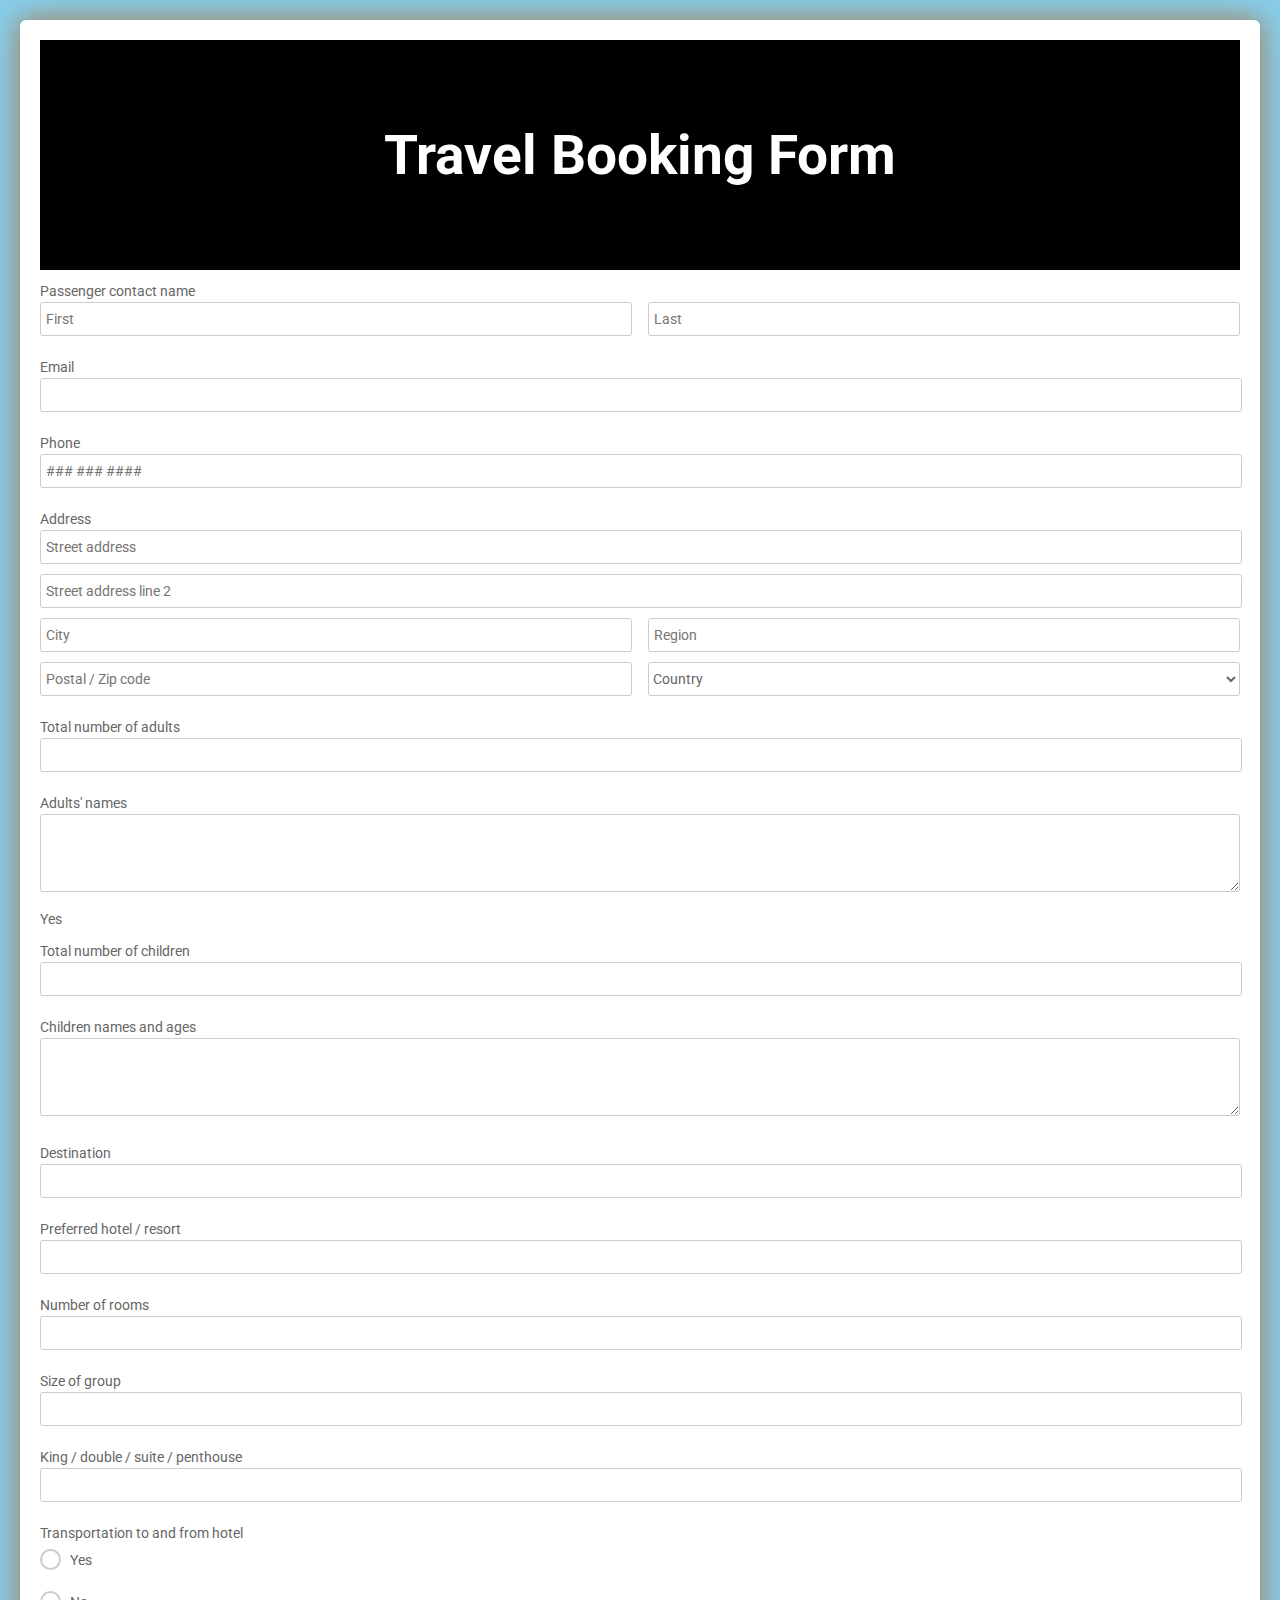
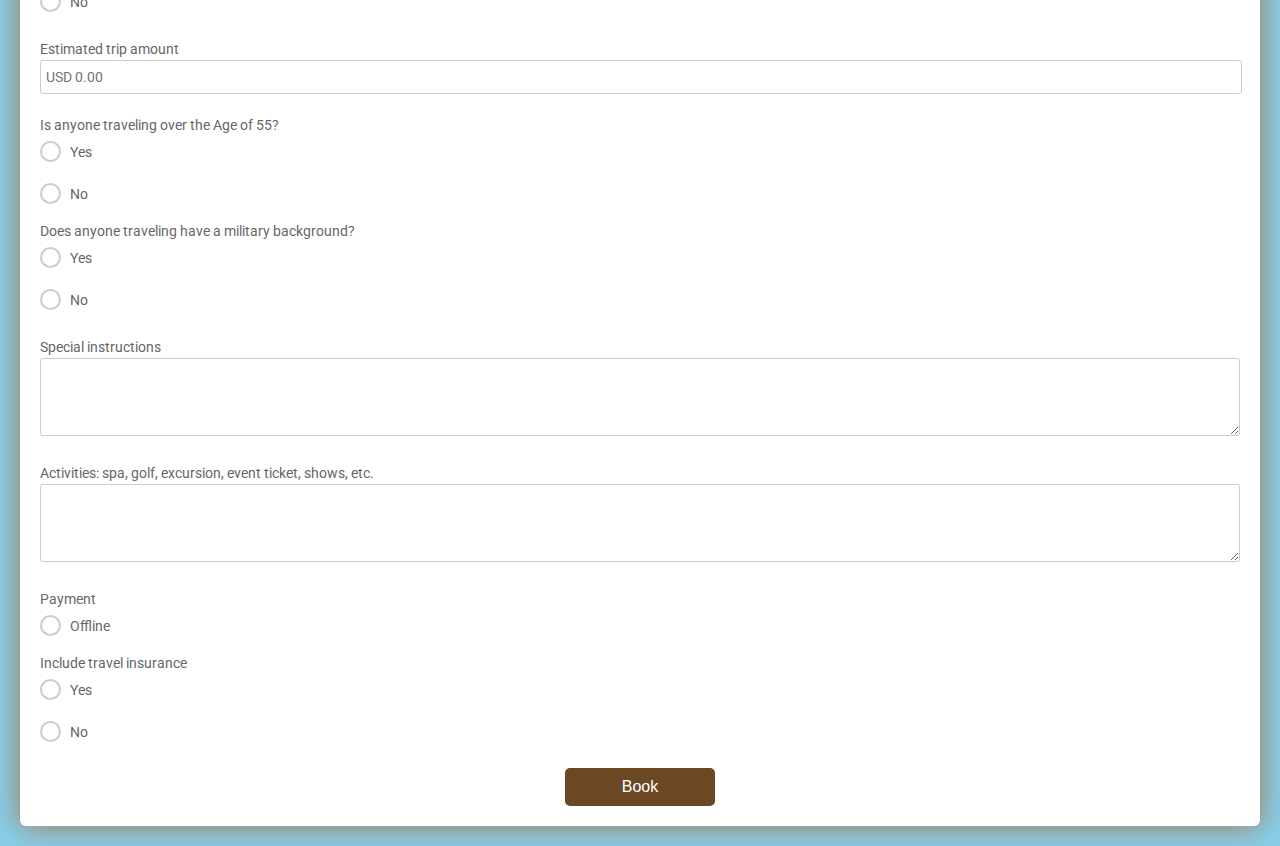
<file: book.html>
<!DOCTYPE html>
<html>
  <head>
    <title>Travel Booking Form</title>
    <link href="https://fonts.googleapis.com/css?family=Roboto:300,400,500,700" rel="stylesheet">
    <link rel="stylesheet" href="https://use.fontawesome.com/releases/v5.5.0/css/all.css" integrity="sha384-B4dIYHKNBt8Bc12p+WXckhzcICo0wtJAoU8YZTY5qE0Id1GSseTk6S+L3BlXeVIU" crossorigin="anonymous">
    <style>
      html, body {
      min-height: 100%;
      }
      body{
        background-color: skyblue;
      }
      body, div, form, input, select, textarea, p { 
      padding: 0;
      margin: 0;
      outline: none;
      font-family: Roboto, Arial, sans-serif;
      font-size: 14px;
      color: #666;
      line-height: 22px;
      }
      h1 {
      position: absolute;
      margin: 0;
      line-height: 55px;
      font-size: 55px;
      color: #fff;
      z-index: 2;
      }
      .testbox {
      display: flex;
      justify-content: center;
      align-items: center;
      height: inherit;
      padding: 20px;
      }
      form {
      width: 100%;
      padding: 20px;
      border-radius: 6px;
      background: #fff;
      box-shadow: 0 0 30px 0 #a37547; 
      }
      .banner {
      position: relative;
      height: 230px;
      background-color: black; 
      background-size: cover;
      display: flex;
      justify-content: center;
      align-items: center;
      text-align: center;
      }
      .banner::after {
      content: "";
      background-color: rgba(0, 0, 0, 0.4); 
      position: absolute;
      width: 100%;
      height: 100%;
      }
      input, select, textarea {
      margin-bottom: 10px;
      border: 1px solid #ccc;
      border-radius: 3px;
      }
      input {
      width: calc(100% - 10px);
      padding: 5px;
      }
      select {
      width: 100%;
      padding: 7px 0;
      background: transparent;
      }
      textarea {
      width: calc(100% - 12px);
      padding: 5px;
      }
      .item:hover p, .item:hover i, .question:hover p, .question label:hover, input:hover::placeholder {
      color: #a37547;
      }
      .item input:hover, .item select:hover, .item textarea:hover {
      border: 1px solid transparent;
      box-shadow: 0 0 6px 0 #a37547;
      color: #a37547;
      }
      .item {
      position: relative;
      margin: 10px 0;
      }
      input[type=radio], input[type=checkbox]  {
      display: none;
      }
      label.radio {
      position: relative;
      display: inline-block;
      margin: 5px 20px 15px 0;
      cursor: pointer;
      }
      .question span {
      margin-left: 30px;
      }
      label.radio:before {
      content: "";
      position: absolute;
      left: 0;
      width: 17px;
      height: 17px;
      border-radius: 50%;
      border: 2px solid #ccc;
      }
      input[type=radio]:checked + label:before, label.radio:hover:before {
      border: 2px solid #a37547;
      }
      label.radio:after {
      content: "";
      position: absolute;
      top: 6px;
      left: 5px;
      width: 8px;
      height: 4px;
      border: 3px solid #a37547;
      border-top: none;
      border-right: none;
      transform: rotate(-45deg);
      opacity: 0;
      }
      input[type=radio]:checked + label:after {
      opacity: 1;
      }
      .btn-block {
      margin-top: 10px;
      text-align: center;
      }
      button {
      width: 150px;
      padding: 10px;
      border: none;
      border-radius: 5px; 
      background: #6b4724;
      font-size: 16px;
      color: #fff;
      cursor: pointer;
      }
      button:hover {
      box-shadow: 0 0 18px 0 #3d2914;
      }
      @media (min-width: 568px) {
      .name-item, .city-item {
      display: flex;
      flex-wrap: wrap;
      justify-content: space-between;
      }
      .name-item input, .city-item input {
      width: calc(50% - 20px);
      }
      .city-item select {
      width: calc(50% - 8px);
      }
      }
    </style>
  </head>
  <body>
    <div class="testbox">
    <form action="done.html">
      <div class="banner">
        <h1>Travel Booking Form</h1>
      </div>
      <div class="item">
        <p>Passenger contact name</p>
        <div class="name-item">
          <input type="text" name="name" placeholder="First" />
          <input type="text" name="name" placeholder="Last" />
        </div>
      </div>
      <div class="item">
        <p>Email</p>
        <input type="email" name="email"/>
      </div>
      <div class="item">
        <p>Phone</p>
        <input type="text" name="phone" placeholder="### ### ####"/>
      </div>
      <div class="item">
        <p>Address</p>
        <input type="text" name="name" placeholder="Street address" required/>
        <input type="text" name="name" placeholder="Street address line 2" required/>
        <div class="city-item">
          <input type="text" name="name" placeholder="City" required/>
          <input type="text" name="name" placeholder="Region" required/>
          <input type="text" name="name" placeholder="Postal / Zip code" required/>
          <select required>
            <option selected value="" disabled>Country</option>
            <option value="1">Indis</option>
            <option value="2">USA</option>
            <option value="3">France</option>
            <option value="4">singapore</option>
            <option value="5">UK</option>
            <option value="6">UAE</option>
            <option value="7">Mexico</option>
          </select>
        </div>
      </div>
      <div class="item">
        <p>Total number of adults</p>
        <input type="text" name="adults"/>
      </div>
      <div class="item">
        <p>Adults' names</p>
        <textarea rows="3"></textarea>
        Yes
      </div>
      <div class="item">
        <p>Total number of children</p>
        <input type="text" name="adults"/>
      </div>
      <div class="item">
        <p>Children names and ages</p>
        <textarea rows="3"></textarea>
      </div>
      <div class="item">
        <p>Destination</p>
        <input type="text" name="destination"/>
      </div>
      <div class="item">
        <p>Preferred hotel / resort</p>
        <input type="text" name="hotel"/>
      </div>
      <div class="item">
        <p>Number of rooms</p>
        <input type="text" name="number"/>
      </div>
      <div class="item">
        <p>Size of group</p>
        <input type="text" name="size"/>
      </div>
      <div class="item">
        <p>King / double / suite / penthouse</p>
        <input type="text" name="room"/>
      </div>
      <div class="question">
        <p>Transportation to and from hotel</p>
        <div class="question-answer">
          <div>
            <input type="radio" value="none" id="radio_1" name="question1"/>
            <label for="radio_1" class="radio"><span>Yes</span></label>
          </div>
          <div>
            <input type="radio" value="none" id="radio_2" name="question1"/>
            <label for="radio_2" class="radio"><span>No</span></label>
          </div>
        </div>
      </div>
      <div class="item">
        <p>Estimated trip amount</p>
        <input type="number" name="amount" placeholder="USD 0.00"/>
      </div>
      <div class="question">
        <p>Is anyone traveling over the Age of 55?</p>
        <div class="question-answer">
          <div>
            <input type="radio" value="none" id="radio_3" name="question2"/>
            <label for="radio_3" class="radio"><span>Yes</span></label>
          </div>
          <div>
            <input type="radio" value="none" id="radio_4" name="question2"/>
            <label for="radio_4" class="radio"><span>No</span></label>
          </div>
        </div>
        <div class="question">
          <p>Does anyone traveling have a military background?</p>
          <div class="question-answer">
            <div>
              <input type="radio" value="none" id="radio_5" name="question3"/>
              <label for="radio_5" class="radio"><span>Yes</span></label>
            </div>
            <div>
              <input type="radio" value="none" id="radio_6" name="question3"/>
              <label for="radio_6" class="radio"><span>No</span></label>
            </div>
          </div>
        </div>
        <div class="item">
          <p>Special instructions</p>
          <textarea rows="3"></textarea>
        </div>
        <div class="item">
          <p>Activities: spa, golf, excursion, event ticket, shows, etc.</p>
          <textarea rows="3"></textarea>
        </div>
        <div class="question">
            <p>Payment</p>
            <div class="question-answer">
              <div>
                <input type="radio" value="none" id="radio_7" name="question4"/>
                <label for="radio_7" class="radio"><span>Offline</span></label>
              </div>
            </div>
          </div>
        <div class="question">
          <p>Include travel insurance</p>
          <div class="question-answer">
            <div>
              <input type="radio" value="none" id="radio_7" name="question4"/>
              <label for="radio_7" class="radio"><span>Yes</span></label>
            </div>
            <div>
              <input type="radio" value="none" id="radio_8" name="question4"/>
              <label for="radio_8" class="radio"><span>No</span></label>
            </div>
          </div>
        </div>
        <div class="btn-block">
          <button type="submit">Book</button>
        </div>
    </form>
    </div>
  </body>
</html>
</file>
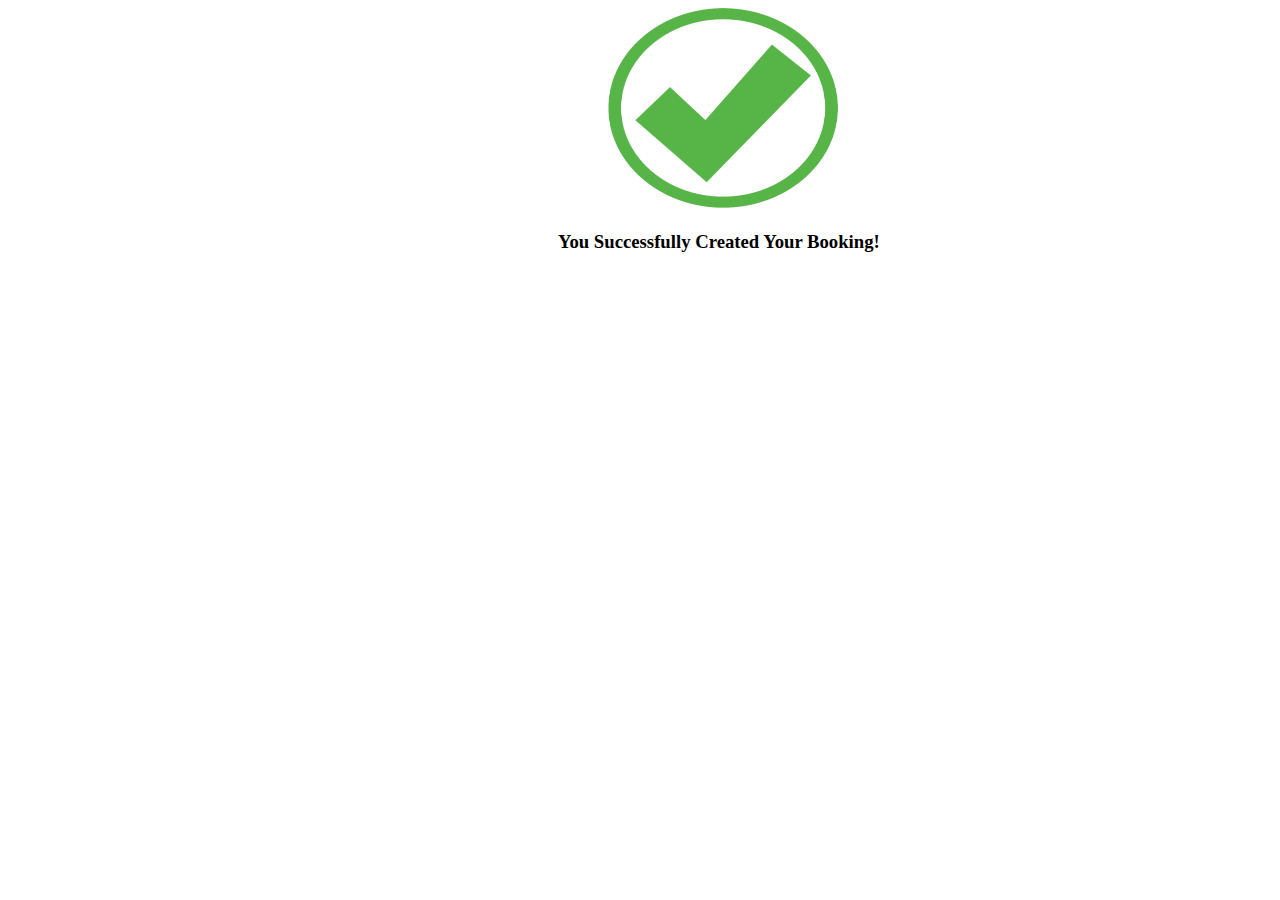
<file: done.html>
<!DOCTYPE html>
<html lang="en">
<head>
    <meta charset="UTF-8">
    <meta http-equiv="X-UA-Compatible" content="IE=edge">
    <meta name="viewport" content="width=device-width, initial-scale=1.0">
    <title>Success!</title>
</head>
<body>
    <img src="done.png" alt="" width="230 " height="200" style="padding-left: 600px;">
    <h3 style="padding-left: 550px;">You Successfully Created Your Booking!</h3>
</body>
</html>
</file>
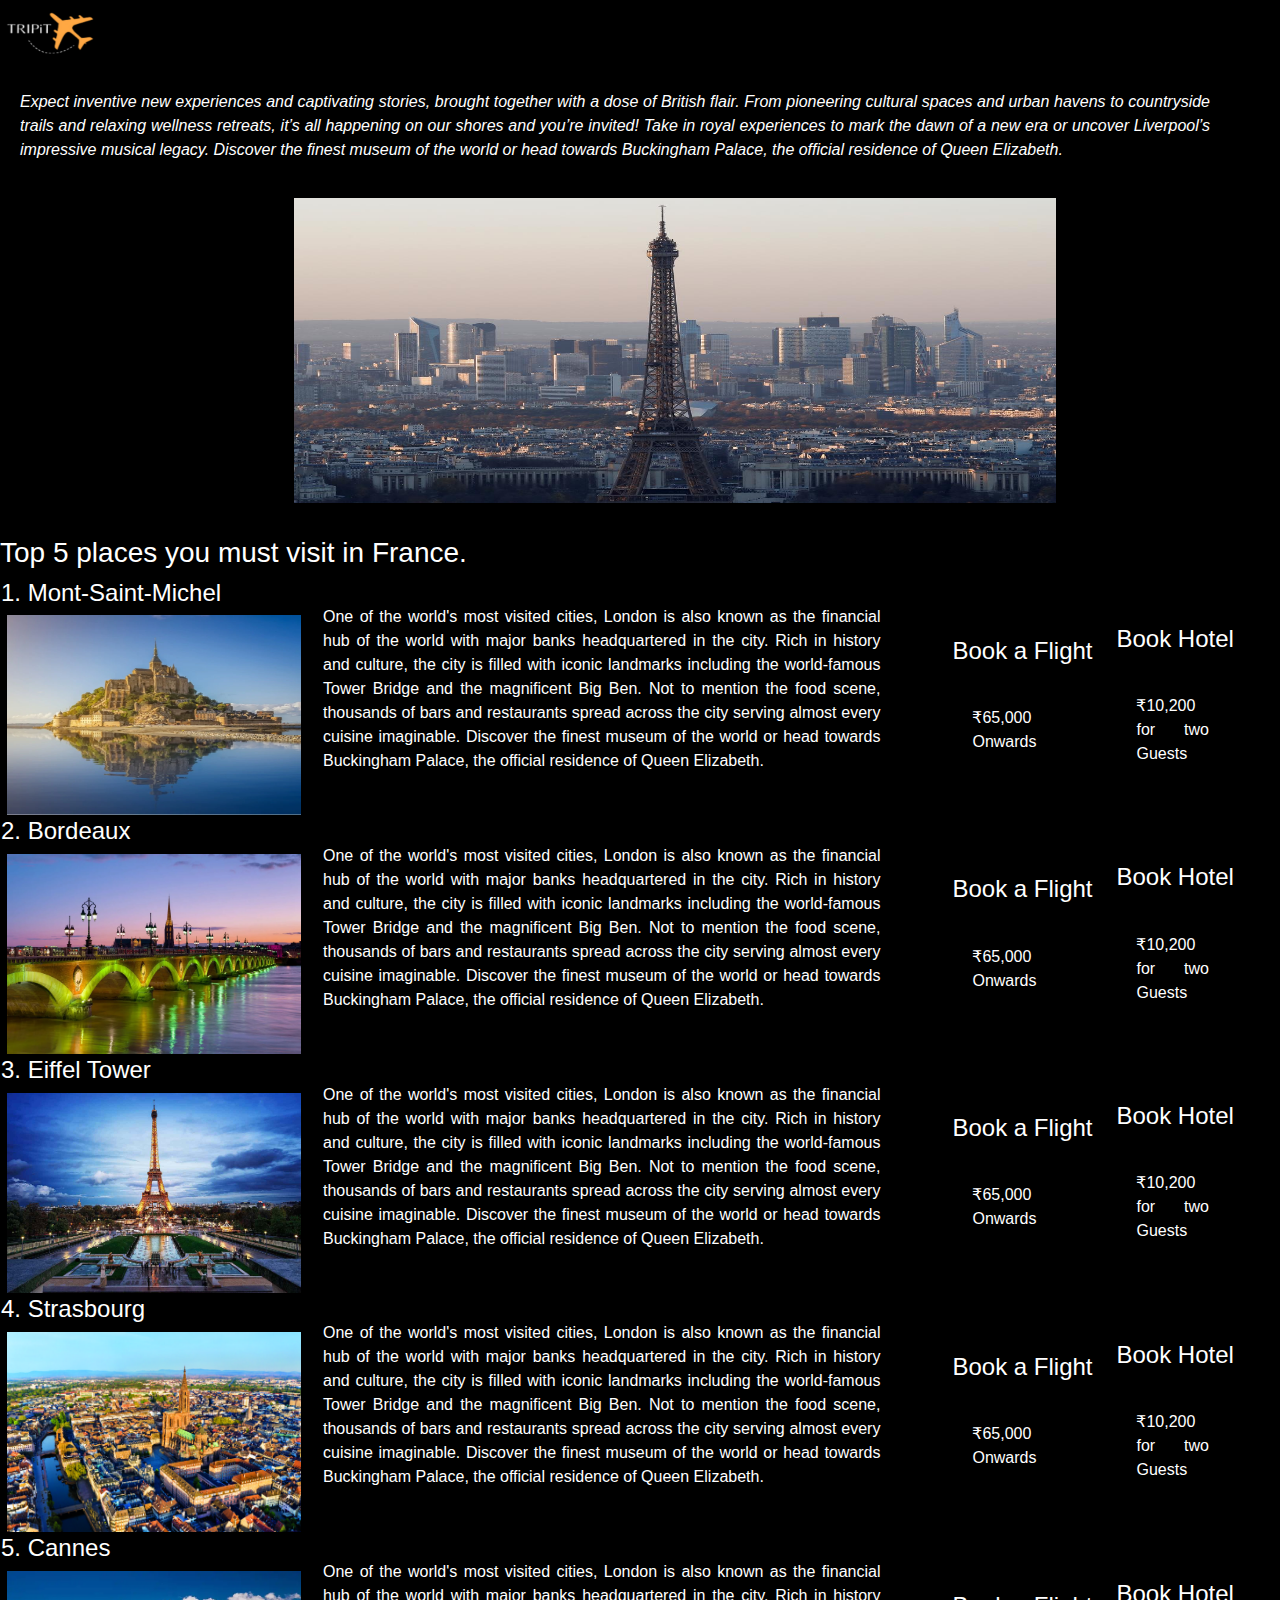
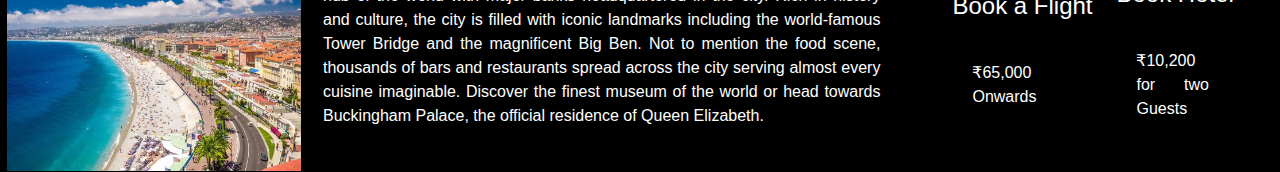
<file: france.html>
<!DOCTYPE html>
<html lang="en">
<head style="background-color: black;">
    <meta charset="UTF-8">
    <meta http-equiv="X-UA-Compatible" content="IE=edge">
    <meta name="viewport" content="width=device-width, initial-scale=1.0">
    <title>France</title>
    <link rel="stylesheet" href="https://stackpath.bootstrapcdn.com/bootstrap/4.3.1/css/bootstrap.min.css">
    <link rel="stylesheet" href="india.css">
    <link rel="stylesheet" href="https://cdnjs.cloudflare.com/ajax/libs/font-awesome/6.4.0/css/all.min.css">
</head>
<body style="background-color: black;">
    <img src="TRIPit.jpg.png" alt="" width="100" height="70" >
    <i><p>
        Expect inventive new experiences and captivating stories,
         brought together with a dose of British flair. 
         From pioneering cultural spaces and urban havens to countryside 
         trails and relaxing wellness retreats, it’s all
          happening on our shores and you’re invited!
Take in royal experiences to mark the dawn of a new era or uncover Liverpool’s impressive musical legacy. 
Discover the finest museum of the world or head towards Buckingham Palace, the official residence of Queen Elizabeth.
    </p> </i>
    
    <img src="france.jpeg" alt="" width="800" height="305" style="padding-left: 3%; margin-left: 20%;">
    <hr>
    
    <h3>Top 5 places you must visit in France.</h3>
    
    <div class="hey">
        <table> <tr> <td>
    <h4>1. Mont-Saint-Michel </h4>
    <img src="Mont-Saint-Michel.jpg" alt="" width="300" height="200" style="padding-left: 2%;">
    <td>
        <p class="uk">
            One of the world's most visited cities, 
            London is also known as the financial hub of the
             world with major banks headquartered in the city. 
             Rich in history and culture, the city is filled with iconic landmarks including
              the world-famous Tower Bridge and the magnificent Big Ben. Not to mention the food scene,
               thousands of bars and restaurants spread across the city serving almost every cuisine imaginable.
                Discover the finest museum of the world or head towards Buckingham Palace, the official residence of Queen Elizabeth.
        
        </p>
    </td>
    <div>
        <td> 
            <h4 style="padding-top:  20%;">Book a Flight</h4>
            <p style="padding-top:  20%;">₹65,000 Onwards</p>
        </td>
    </div> 
    <div>
        <td>
            <h4 style="padding-top:  20%;">Book Hotel</h4>
            <p style="padding-top:  20%;">₹10,200 for two Guests</p>
        </td>
    </div>

</tr>
</table>
<table> <tr> <td>
    <h4>2. Bordeaux</h4>
    <img src="Bordeaux.jpg" alt="" width="300" height="200" style="padding-left: 2%;">
    <td>
        <p>
            One of the world's most visited cities, 
            London is also known as the financial hub of the
             world with major banks headquartered in the city. 
             Rich in history and culture, the city is filled with iconic landmarks including
              the world-famous Tower Bridge and the magnificent Big Ben. Not to mention the food scene,
               thousands of bars and restaurants spread across the city serving almost every cuisine imaginable.
                Discover the finest museum of the world or head towards Buckingham Palace, the official residence of Queen Elizabeth.
        
        </p>
    </td>
    <div>
        <td> 
            <h4 style="padding-top:  20%;">Book a Flight</h4>
            <p style="padding-top:  20%;">₹65,000 Onwards</p>
        </td>
    </div> 
    <div>
        <td>
            <h4 style="padding-top:  20%;">Book Hotel</h4>
            <p style="padding-top:  20%;">₹10,200 for two Guests</p>
        </td>
    </div>

</tr>
</table>
<table> <tr> <td>
    <h4>3. Eiffel Tower</h4>
    <img src="eiffel.jpg" alt="" width="300" height="200" style="padding-left: 2%;">
    <td>
        <p>
            One of the world's most visited cities, 
            London is also known as the financial hub of the
             world with major banks headquartered in the city. 
             Rich in history and culture, the city is filled with iconic landmarks including
              the world-famous Tower Bridge and the magnificent Big Ben. Not to mention the food scene,
               thousands of bars and restaurants spread across the city serving almost every cuisine imaginable.
                Discover the finest museum of the world or head towards Buckingham Palace, the official residence of Queen Elizabeth.
        
        </p>
    </td>
    <div>
        <td> 
            <h4 style="padding-top:  20%;">Book a Flight</h4>
            <p style="padding-top:  20%;">₹65,000 Onwards</p>
        </td>
    </div> 
    <div>
        <td>
            <h4 style="padding-top:  20%;">Book Hotel</h4>
            <p style="padding-top:  20%;">₹10,200 for two Guests</p>
        </td>
    </div>

</tr>
</table>
<table> <tr> <td>
    <h4>4. Strasbourg</h4>
    <img src="strasbourg.jpg" alt="" width="300" height="200" style="padding-left: 2%;">
    <td>
        <p>
            One of the world's most visited cities, 
            London is also known as the financial hub of the
             world with major banks headquartered in the city. 
             Rich in history and culture, the city is filled with iconic landmarks including
              the world-famous Tower Bridge and the magnificent Big Ben. Not to mention the food scene,
               thousands of bars and restaurants spread across the city serving almost every cuisine imaginable.
                Discover the finest museum of the world or head towards Buckingham Palace, the official residence of Queen Elizabeth.
        
        </p>
    </td>


    <div>
        <td> 
            <h4 style="padding-top:  20%;">Book a Flight</h4>
            <p style="padding-top:  20%;">₹65,000 Onwards</p>
        </td>
    </div> 
    <div>
        <td>
            <h4 style="padding-top:  20%;">Book Hotel</h4>
            <p style="padding-top:  20%;">₹10,200 for two Guests</p>
        </td>
    </div>


</tr>
</table>
<table> <tr> <td>
    <h4>5. Cannes</h4>
    <img src="Cannes.jpg" alt="" width="300" height="200" style="padding-left: 2%;">
    <td>
        <p>
            One of the world's most visited cities, 
            London is also known as the financial hub of the
             world with major banks headquartered in the city. 
             Rich in history and culture, the city is filled with iconic landmarks including
              the world-famous Tower Bridge and the magnificent Big Ben. Not to mention the food scene,
               thousands of bars and restaurants spread across the city serving almost every cuisine imaginable.
                Discover the finest museum of the world or head towards Buckingham Palace, the official residence of Queen Elizabeth.
        
        </p>
    </td>
    <div>
        <td> 
            <h4 style="padding-top:  20%;">Book a Flight</h4>
            <p style="padding-top:  20%;">₹65,000 Onwards</p>
        </td>
    </div> 
    <div>
        <td>
            <h4 style="padding-top:  20%;">Book Hotel</h4>
            <p style="padding-top:  20%;">₹10,200 for two Guests</p>
        </td>
    </div>

</tr>
</table>
</div>

</body>
</html>
</file>
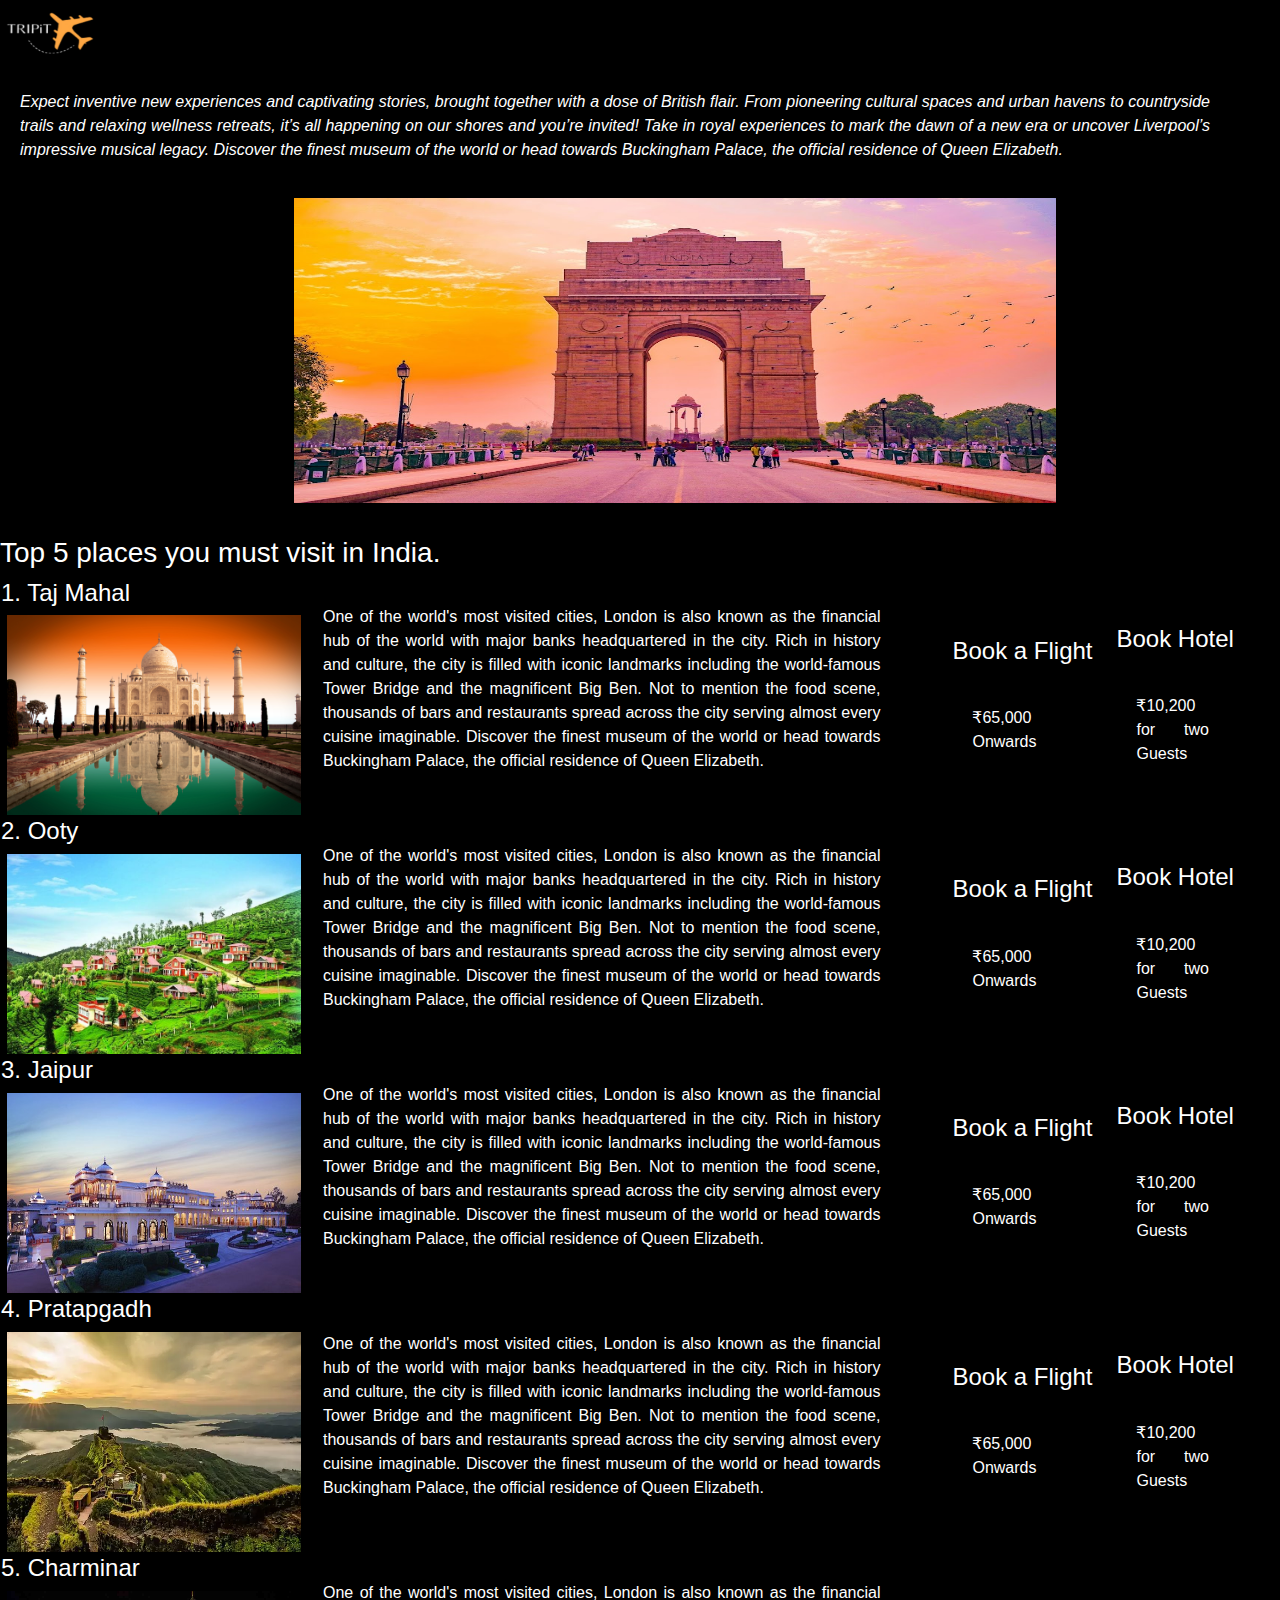
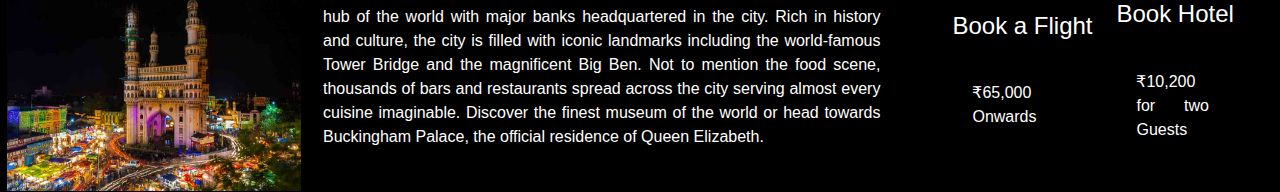
<file: india.html>
<!DOCTYPE html>
<html lang="en">
<head style="background-color: black;">
    <meta charset="UTF-8">
    <meta http-equiv="X-UA-Compatible" content="IE=edge">
    <meta name="viewport" content="width=device-width, initial-scale=1.0">
    <title>India</title>
    <link rel="stylesheet" href="https://stackpath.bootstrapcdn.com/bootstrap/4.3.1/css/bootstrap.min.css">
    <link rel="stylesheet" href="india.css">
    <link rel="stylesheet" href="https://cdnjs.cloudflare.com/ajax/libs/font-awesome/6.4.0/css/all.min.css">
</head>
<body style="background-color: black;">
    <img src="TRIPit.jpg.png" alt="" width="100" height="70" >
    <i><p>
        Expect inventive new experiences and captivating stories,
         brought together with a dose of British flair. 
         From pioneering cultural spaces and urban havens to countryside 
         trails and relaxing wellness retreats, it’s all
          happening on our shores and you’re invited!
Take in royal experiences to mark the dawn of a new era or uncover Liverpool’s impressive musical legacy. 
Discover the finest museum of the world or head towards Buckingham Palace, the official residence of Queen Elizabeth.
    </p> </i>
    
    <img src="gate.jpg" alt="" width="800" height="305" style="padding-left: 3%; margin-left: 20%;">
    <hr>
    
    <h3>Top 5 places you must visit in India.</h3>
    
    <div class="hey">
        <table> <tr> <td>
    <h4>1. Taj Mahal </h4>
    <img src="taj.jpg" alt="" width="300" height="200" style="padding-left: 2%;">
    <td>
        <p class="uk">
            One of the world's most visited cities, 
            London is also known as the financial hub of the
             world with major banks headquartered in the city. 
             Rich in history and culture, the city is filled with iconic landmarks including
              the world-famous Tower Bridge and the magnificent Big Ben. Not to mention the food scene,
               thousands of bars and restaurants spread across the city serving almost every cuisine imaginable.
                Discover the finest museum of the world or head towards Buckingham Palace, the official residence of Queen Elizabeth.
        
        </p>
    </td>
    <div>
        <td> 
            <h4 style="padding-top:  20%;">Book a Flight</h4>
            <p style="padding-top:  20%;">₹65,000 Onwards</p>
        </td>
    </div> 
    <div>
        <td>
            <h4 style="padding-top:  20%;">Book Hotel</h4>
            <p style="padding-top:  20%;">₹10,200 for two Guests</p>
        </td>
    </div>

</tr>
</table>
<table> <tr> <td>
    <h4>2. Ooty</h4>
    <img src="Ooty.jpg" alt="" width="300" height="200" style="padding-left: 2%;">
    <td>
        <p>
            One of the world's most visited cities, 
            London is also known as the financial hub of the
             world with major banks headquartered in the city. 
             Rich in history and culture, the city is filled with iconic landmarks including
              the world-famous Tower Bridge and the magnificent Big Ben. Not to mention the food scene,
               thousands of bars and restaurants spread across the city serving almost every cuisine imaginable.
                Discover the finest museum of the world or head towards Buckingham Palace, the official residence of Queen Elizabeth.
        
        </p>
    </td>
    <div>
        <td> 
            <h4 style="padding-top:  20%;">Book a Flight</h4>
            <p style="padding-top:  20%;">₹65,000 Onwards</p>
        </td>
    </div> 
    <div>
        <td>
            <h4 style="padding-top:  20%;">Book Hotel</h4>
            <p style="padding-top:  20%;">₹10,200 for two Guests</p>
        </td>
    </div>

</tr>
</table>
<table> <tr> <td>
    <h4>3. Jaipur</h4>
    <img src="jaipur.jpg" alt="" width="300" height="200" style="padding-left: 2%;">
    <td>
        <p>
            One of the world's most visited cities, 
            London is also known as the financial hub of the
             world with major banks headquartered in the city. 
             Rich in history and culture, the city is filled with iconic landmarks including
              the world-famous Tower Bridge and the magnificent Big Ben. Not to mention the food scene,
               thousands of bars and restaurants spread across the city serving almost every cuisine imaginable.
                Discover the finest museum of the world or head towards Buckingham Palace, the official residence of Queen Elizabeth.
        
        </p>
    </td>
    <div>
        <td> 
            <h4 style="padding-top:  20%;">Book a Flight</h4>
            <p style="padding-top:  20%;">₹65,000 Onwards</p>
        </td>
    </div> 
    <div>
        <td>
            <h4 style="padding-top:  20%;">Book Hotel</h4>
            <p style="padding-top:  20%;">₹10,200 for two Guests</p>
        </td>
    </div>

</tr>
</table>
<table> <tr> <td>
    <h4>4. Pratapgadh</h4>
    <img src="pratapgadh.jpg" alt="" width="300" style="padding-left: 2%;">
    <td>
        <p>
            One of the world's most visited cities, 
            London is also known as the financial hub of the
             world with major banks headquartered in the city. 
             Rich in history and culture, the city is filled with iconic landmarks including
              the world-famous Tower Bridge and the magnificent Big Ben. Not to mention the food scene,
               thousands of bars and restaurants spread across the city serving almost every cuisine imaginable.
                Discover the finest museum of the world or head towards Buckingham Palace, the official residence of Queen Elizabeth.
        
        </p>
    </td>


    <div>
        <td> 
            <h4 style="padding-top:  20%;">Book a Flight</h4>
            <p style="padding-top:  20%;">₹65,000 Onwards</p>
        </td>
    </div> 
    <div>
        <td>
            <h4 style="padding-top:  20%;">Book Hotel</h4>
            <p style="padding-top:  20%;">₹10,200 for two Guests</p>
        </td>
    </div>


</tr>
</table>
<table> <tr> <td>
    <h4>5. Charminar</h4>
    <img src="Charminar.jpg" alt="" width="300" height="200"  style="padding-left: 2%;">
    <td>
        <p>
            One of the world's most visited cities, 
            London is also known as the financial hub of the
             world with major banks headquartered in the city. 
             Rich in history and culture, the city is filled with iconic landmarks including
              the world-famous Tower Bridge and the magnificent Big Ben. Not to mention the food scene,
               thousands of bars and restaurants spread across the city serving almost every cuisine imaginable.
                Discover the finest museum of the world or head towards Buckingham Palace, the official residence of Queen Elizabeth.
        
        </p>
    </td>
    <div>
        <td> 
            <h4 style="padding-top:  20%;">Book a Flight</h4>
            <p style="padding-top:  20%;">₹65,000 Onwards</p>
        </td>
    </div> 
    <div>
        <td>
            <h4 style="padding-top:  20%;">Book Hotel</h4>
            <p style="padding-top:  20%;">₹10,200 for two Guests</p>
        </td>
    </div>

</tr>
</table>
</div>

</body>
</html>
</file>
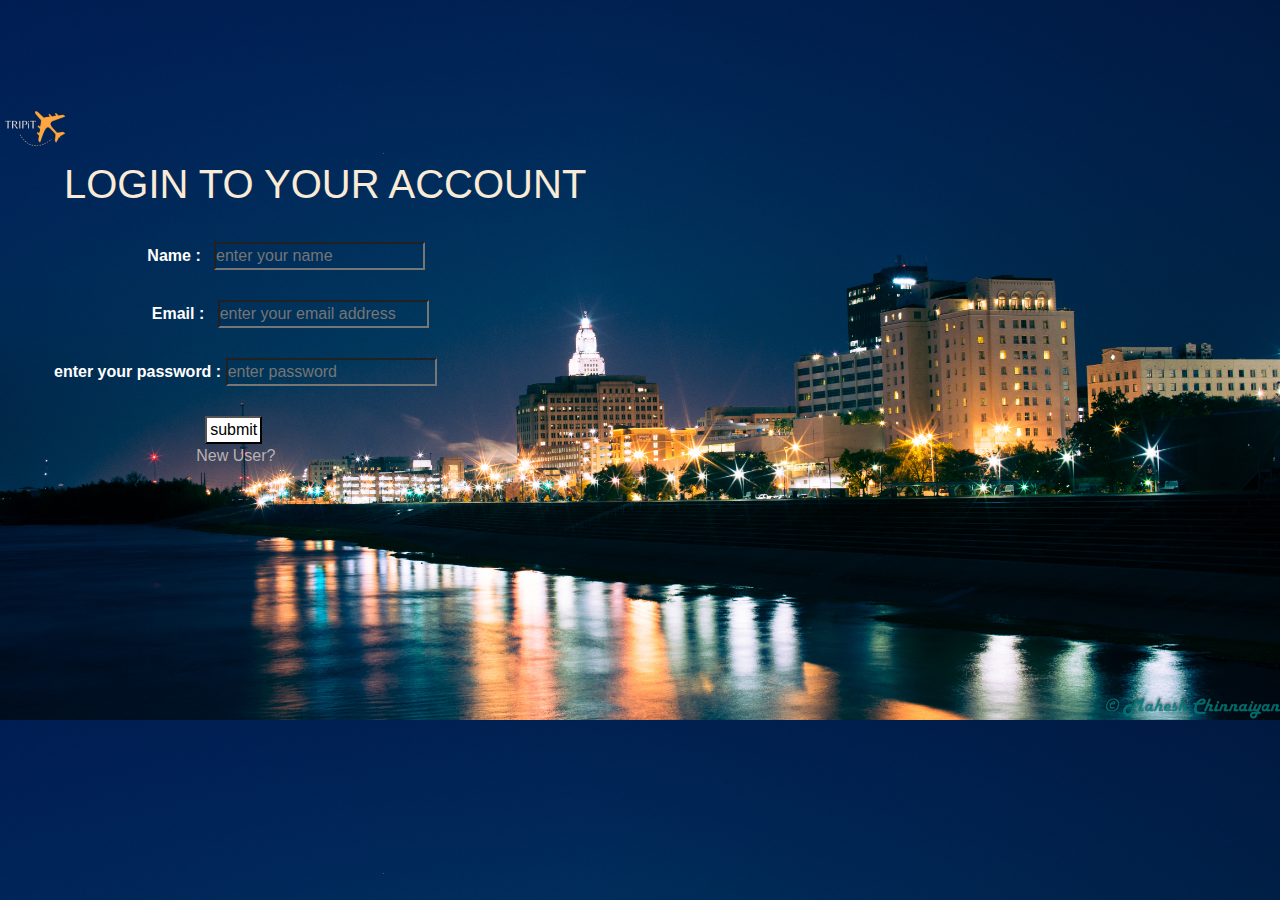
<file: login.html>
<!DOCTYPE html>
<html lang="en">
<head>
    <meta charset="UTF-8">
    <meta http-equiv="X-UA-Compatible" content="IE=edge">
    <meta name="viewport" content="width=device-width, initial-scale=1.0">
    <title>Login-TRIPiT</title>
    <link rel="stylesheet" href="https://stackpath.bootstrapcdn.com/bootstrap/4.3.1/css/bootstrap.min.css">
    <link rel="stylesheet" href="reg.css">
    <link rel="stylesheet" href="https://cdnjs.cloudflare.com/ajax/libs/font-awesome/6.4.0/css/all.min.css">
</head>
<body>
    <img src="TRIPit.jpg.png" alt="" width="70" height="60" >
    <br>
    <h2>LOGIN TO YOUR ACCOUNT</h2>
      <form class="" action="login.php" method="post">
        <fieldset> 
         <div class="name">
          &nbsp;&nbsp; &nbsp;&nbsp; &nbsp; &nbsp; &nbsp;&nbsp;&nbsp; &nbsp; &nbsp;&nbsp;&nbsp; &nbsp; &nbsp;&nbsp;&nbsp; &nbsp; &nbsp;
          <b>  <label for="name"> Name :</label> </b> &nbsp;
        <input type="text" name="" value="" placeholder="enter your name">
        <br> <br>
        &nbsp;&nbsp; &nbsp; &nbsp;&nbsp;&nbsp; &nbsp; &nbsp;&nbsp;&nbsp; &nbsp; &nbsp;&nbsp;&nbsp; &nbsp; &nbsp;&nbsp;&nbsp; &nbsp; &nbsp;
        <b><label for=""> Email : </label> </b> &nbsp;
        <input type="text" name="" value="" placeholder="enter your email address">
        <br> <br>
        &nbsp;&nbsp; &nbsp; &nbsp; &nbsp;
        <b><label for="pwd">enter your password :</label>  </b> 
        <input type="password" name="" placeholder="enter password"> <br> <br>
        &nbsp; &nbsp; &nbsp;&nbsp;&nbsp; &nbsp; &nbsp; &nbsp;&nbsp;&nbsp; &nbsp; &nbsp; &nbsp; &nbsp; &nbsp; &nbsp;&nbsp;&nbsp; &nbsp;&nbsp;&nbsp; &nbsp; &nbsp; &nbsp;&nbsp;&nbsp; &nbsp;<input type="submit" name="" value="submit" style="padding-left: 3px; padding-right: 3px; background-color: white;">
        <br>

        </div>
      
      &nbsp;&nbsp;&nbsp; &nbsp; &nbsp;&nbsp;&nbsp; &nbsp;&nbsp;&nbsp;&nbsp; &nbsp; &nbsp; &nbsp;&nbsp;&nbsp; &nbsp; &nbsp; &nbsp; &nbsp;&nbsp;&nbsp; &nbsp; &nbsp; &nbsp;&nbsp;&nbsp;<a href="reg.html" style="color: rgb(187, 177, 177) ; "> New User?  </a>
      </fieldset>
    </form>
    
</body>
</html>
</file>
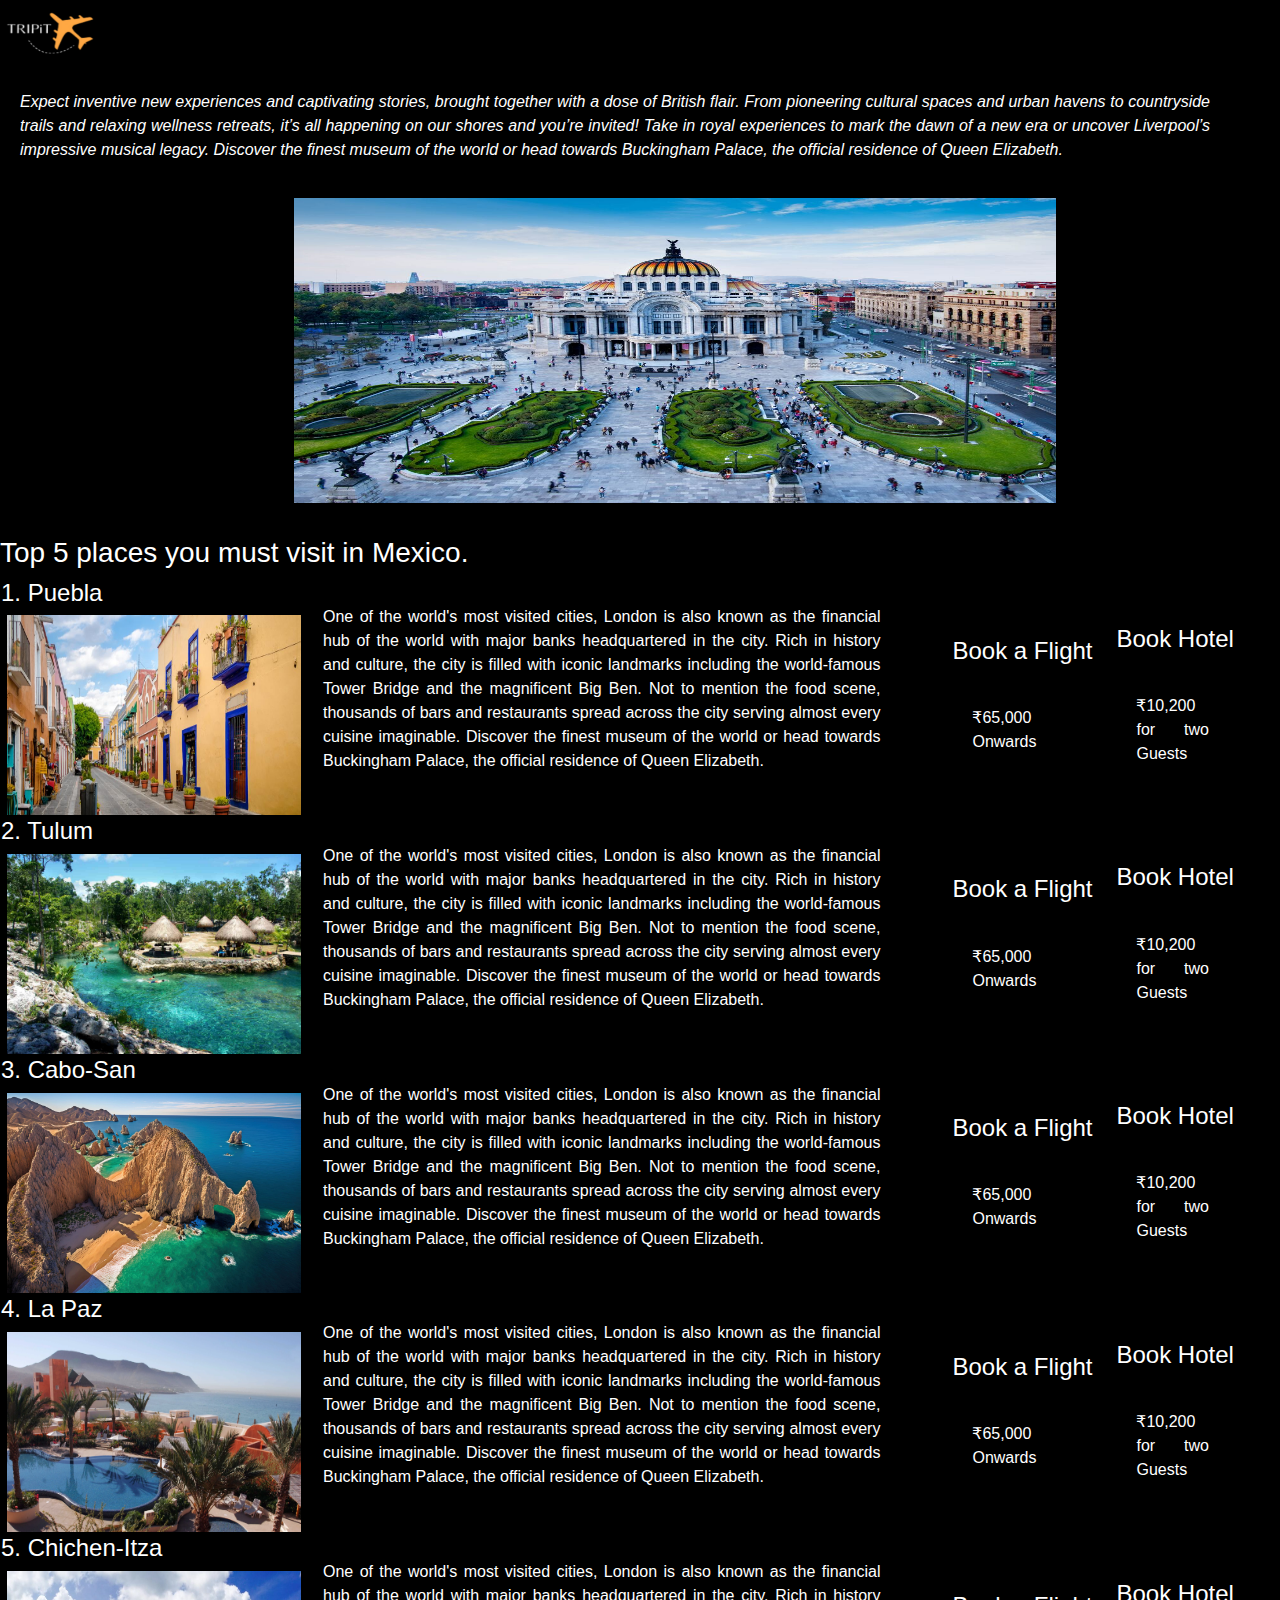
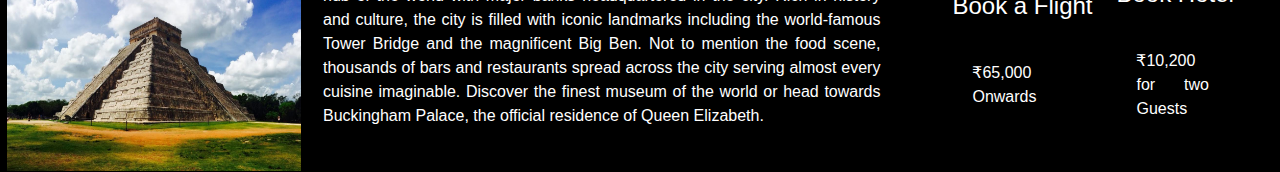
<file: mexico.html>
<!DOCTYPE html>
<html lang="en">
<head style="background-color: black;">
    <meta charset="UTF-8">
    <meta http-equiv="X-UA-Compatible" content="IE=edge">
    <meta name="viewport" content="width=device-width, initial-scale=1.0">
    <title>Mexico</title>
    <link rel="stylesheet" href="https://stackpath.bootstrapcdn.com/bootstrap/4.3.1/css/bootstrap.min.css">
    <link rel="stylesheet" href="india.css">
    <link rel="stylesheet" href="https://cdnjs.cloudflare.com/ajax/libs/font-awesome/6.4.0/css/all.min.css">
</head>
<body style="background-color: black;">
    <img src="TRIPit.jpg.png" alt="" width="100" height="70" >
    <i><p>
        Expect inventive new experiences and captivating stories,
         brought together with a dose of British flair. 
         From pioneering cultural spaces and urban havens to countryside 
         trails and relaxing wellness retreats, it’s all
          happening on our shores and you’re invited!
Take in royal experiences to mark the dawn of a new era or uncover Liverpool’s impressive musical legacy. 
Discover the finest museum of the world or head towards Buckingham Palace, the official residence of Queen Elizabeth.
    </p> </i>
    
    <img src="mexico.jpg" alt="" width="800" height="305" style="padding-left: 3%; margin-left: 20%;">
    <hr>
    
    <h3>Top 5 places you must visit in Mexico.</h3>
    
    <div class="hey">
        <table> <tr> <td>
    <h4>1. Puebla</h4>
    <img src="puebla.jpg" width="300" height="200" alt="" style="padding-left: 2%;">
    <td>
        <p class="uk">
            One of the world's most visited cities, 
            London is also known as the financial hub of the
             world with major banks headquartered in the city. 
             Rich in history and culture, the city is filled with iconic landmarks including
              the world-famous Tower Bridge and the magnificent Big Ben. Not to mention the food scene,
               thousands of bars and restaurants spread across the city serving almost every cuisine imaginable.
                Discover the finest museum of the world or head towards Buckingham Palace, the official residence of Queen Elizabeth.
        
        </p>
    </td>
    <div>
        <td> 
            <h4 style="padding-top:  20%;">Book a Flight</h4>
            <p style="padding-top:  20%;">₹65,000 Onwards</p>
        </td>
    </div> 
    <div>
        <td>
            <h4 style="padding-top:  20%;">Book Hotel</h4>
            <p style="padding-top:  20%;">₹10,200 for two Guests</p>
        </td>
    </div>

</tr>
</table>
<table> <tr> <td>
    <h4>2. Tulum</h4>
    <img src="tulum.jpg" alt="" width="300" height="200" style="padding-left: 2%;">
    <td>
        <p>
            One of the world's most visited cities, 
            London is also known as the financial hub of the
             world with major banks headquartered in the city. 
             Rich in history and culture, the city is filled with iconic landmarks including
              the world-famous Tower Bridge and the magnificent Big Ben. Not to mention the food scene,
               thousands of bars and restaurants spread across the city serving almost every cuisine imaginable.
                Discover the finest museum of the world or head towards Buckingham Palace, the official residence of Queen Elizabeth.
        
        </p>
    </td>
    <div>
        <td> 
            <h4 style="padding-top:  20%;">Book a Flight</h4>
            <p style="padding-top:  20%;">₹65,000 Onwards</p>
        </td>
    </div> 
    <div>
        <td>
            <h4 style="padding-top:  20%;">Book Hotel</h4>
            <p style="padding-top:  20%;">₹10,200 for two Guests</p>
        </td>
    </div>

</tr>
</table>
<table> <tr> <td>
    <h4>3. Cabo-San</h4>
    <img src="cabo-san.jpg" alt="" width="300" height="200" style="padding-left: 2%;">
    <td>
        <p>
            One of the world's most visited cities, 
            London is also known as the financial hub of the
             world with major banks headquartered in the city. 
             Rich in history and culture, the city is filled with iconic landmarks including
              the world-famous Tower Bridge and the magnificent Big Ben. Not to mention the food scene,
               thousands of bars and restaurants spread across the city serving almost every cuisine imaginable.
                Discover the finest museum of the world or head towards Buckingham Palace, the official residence of Queen Elizabeth.
        
        </p>
    </td>
    <div>
        <td> 
            <h4 style="padding-top:  20%;">Book a Flight</h4>
            <p style="padding-top:  20%;">₹65,000 Onwards</p>
        </td>
    </div> 
    <div>
        <td>
            <h4 style="padding-top:  20%;">Book Hotel</h4>
            <p style="padding-top:  20%;">₹10,200 for two Guests</p>
        </td>
    </div>

</tr>
</table>
<table> <tr> <td>
    <h4>4. La Paz</h4>
    <img src="La Paz.jpg" alt="" width="300" height="200" style="padding-left: 2%;">
    <td>
        <p>
            One of the world's most visited cities, 
            London is also known as the financial hub of the
             world with major banks headquartered in the city. 
             Rich in history and culture, the city is filled with iconic landmarks including
              the world-famous Tower Bridge and the magnificent Big Ben. Not to mention the food scene,
               thousands of bars and restaurants spread across the city serving almost every cuisine imaginable.
                Discover the finest museum of the world or head towards Buckingham Palace, the official residence of Queen Elizabeth.
        
        </p>
    </td>


    <div>
        <td> 
            <h4 style="padding-top:  20%;">Book a Flight</h4>
            <p style="padding-top:  20%;">₹65,000 Onwards</p>
        </td>
    </div> 
    <div>
        <td>
            <h4 style="padding-top:  20%;">Book Hotel</h4>
            <p style="padding-top:  20%;">₹10,200 for two Guests</p>
        </td>
    </div>


</tr>
</table>
<table> <tr> <td>
    <h4>5. Chichen-Itza</h4>
    <img src="Chichen-Itza.jpg" alt="" width="300" height="200" style="padding-left: 2%;">
    <td>
        <p>
            One of the world's most visited cities, 
            London is also known as the financial hub of the
             world with major banks headquartered in the city. 
             Rich in history and culture, the city is filled with iconic landmarks including
              the world-famous Tower Bridge and the magnificent Big Ben. Not to mention the food scene,
               thousands of bars and restaurants spread across the city serving almost every cuisine imaginable.
                Discover the finest museum of the world or head towards Buckingham Palace, the official residence of Queen Elizabeth.
        
        </p>
    </td>
    <div>
        <td> 
            <h4 style="padding-top:  20%;">Book a Flight</h4>
            <p style="padding-top:  20%;">₹65,000 Onwards</p>
        </td>
    </div> 
    <div>
        <td>
            <h4 style="padding-top:  20%;">Book Hotel</h4>
            <p style="padding-top:  20%;">₹10,200 for two Guests</p>
        </td>
    </div>

</tr>
</table>
</div>

</body>
</html>
</file>
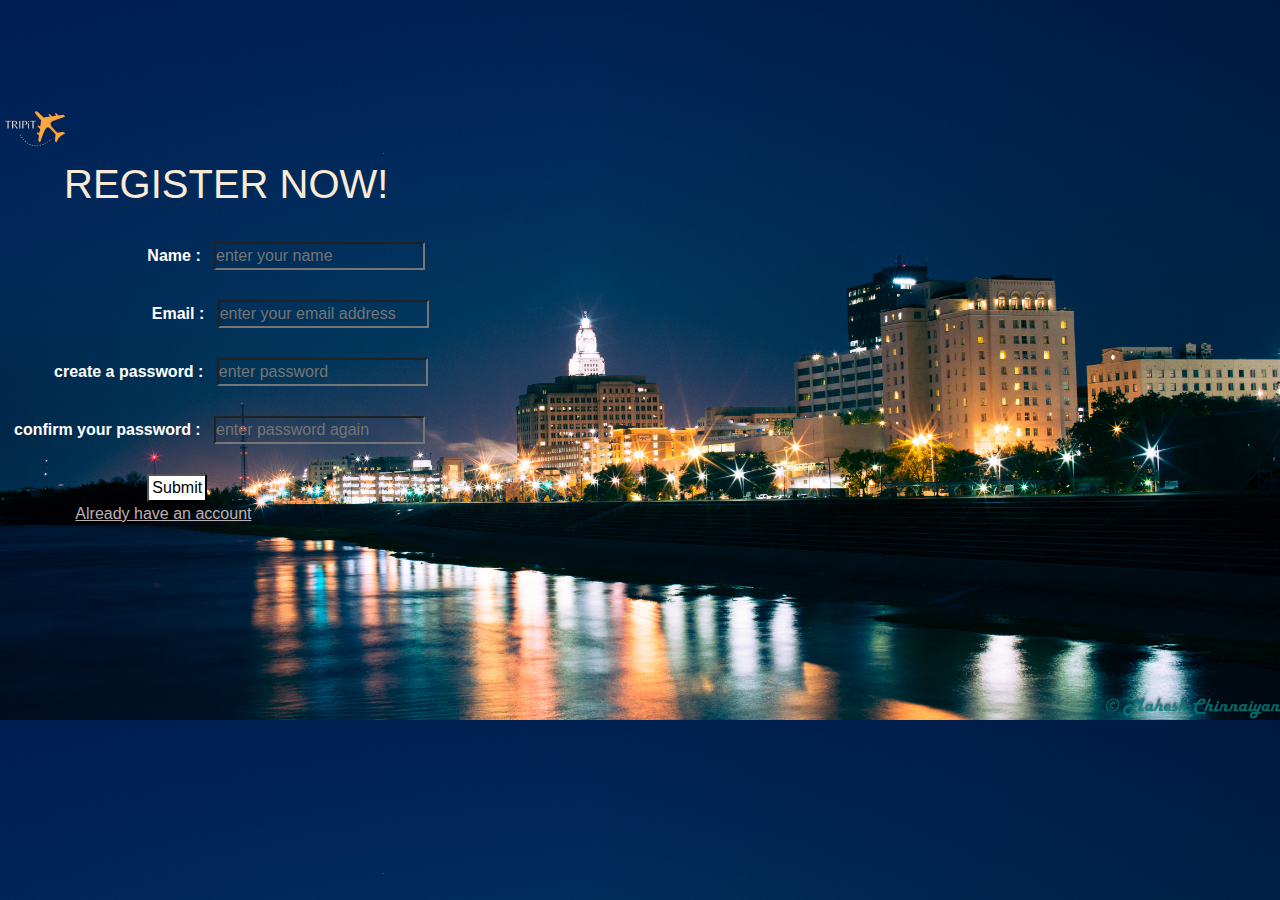
<file: reg.html>
<!DOCTYPE html>
<html lang="en" dir="ltr">
  <head>
    <meta charset="utf-8">
    <title>Register-TRIPiT</title>
    <link rel="stylesheet" href="https://stackpath.bootstrapcdn.com/bootstrap/4.3.1/css/bootstrap.min.css">
    <link rel="stylesheet" href="https://cdnjs.cloudflare.com/ajax/libs/font-awesome/6.4.0/css/all.min.css">
    <link rel="stylesheet" href="reg.css">
  </head>
  
  <body>
    <img src="TRIPit.jpg.png" alt="" width="70" height="60" >
    <br>
    <h2>REGISTER NOW!</h2>
      <form class="" action="login.php" method="POST">
        <fieldset> 
         <div class="name">
          &nbsp;&nbsp; &nbsp;&nbsp; &nbsp; &nbsp; &nbsp;&nbsp;&nbsp; &nbsp; &nbsp;&nbsp;&nbsp; &nbsp; &nbsp;&nbsp;&nbsp; &nbsp; &nbsp;
          <b>  <label for="name"> Name :</label> </b> &nbsp;
        <input type="text" name="name" value="" placeholder="enter your name">
        <br> <br>
        &nbsp;&nbsp; &nbsp; &nbsp;&nbsp;&nbsp; &nbsp; &nbsp;&nbsp;&nbsp; &nbsp; &nbsp;&nbsp;&nbsp; &nbsp; &nbsp;&nbsp;&nbsp; &nbsp; &nbsp;
        <b><label for=""> Email : </label> </b> &nbsp;
        <input type="text" name="email" value="" placeholder="enter your email address">
        <br> <br>
        &nbsp;&nbsp; &nbsp; &nbsp; &nbsp;
        <b><label for="pwd">create a password :</label>  </b> &nbsp;
        <input type="password" name="password" placeholder="enter password"> <br> <br>
        <b><label for="pwd">confirm your password :</label>  </b> &nbsp;
        <input type="password" name="pwdConfirm" placeholder="enter password again"> <br> <br> &nbsp;&nbsp;&nbsp; &nbsp; &nbsp;&nbsp;&nbsp; &nbsp;&nbsp;&nbsp; &nbsp; &nbsp;&nbsp;&nbsp; &nbsp;&nbsp;&nbsp; &nbsp; &nbsp;&nbsp;&nbsp;
        <input type="submit" name="save"  text="submit" style="padding-left: 3px; padding-right: 3px; background-color: white;">
        <br>

        </div>
      
      &nbsp;&nbsp;&nbsp; &nbsp; &nbsp;&nbsp;&nbsp; &nbsp;&nbsp;&nbsp;<a href="login.html" style="color: rgb(187, 177, 177) ; "> <u>Already have an account </u> </a>
      </fieldset>
    </form>
    
  </body>
</html>
</file>
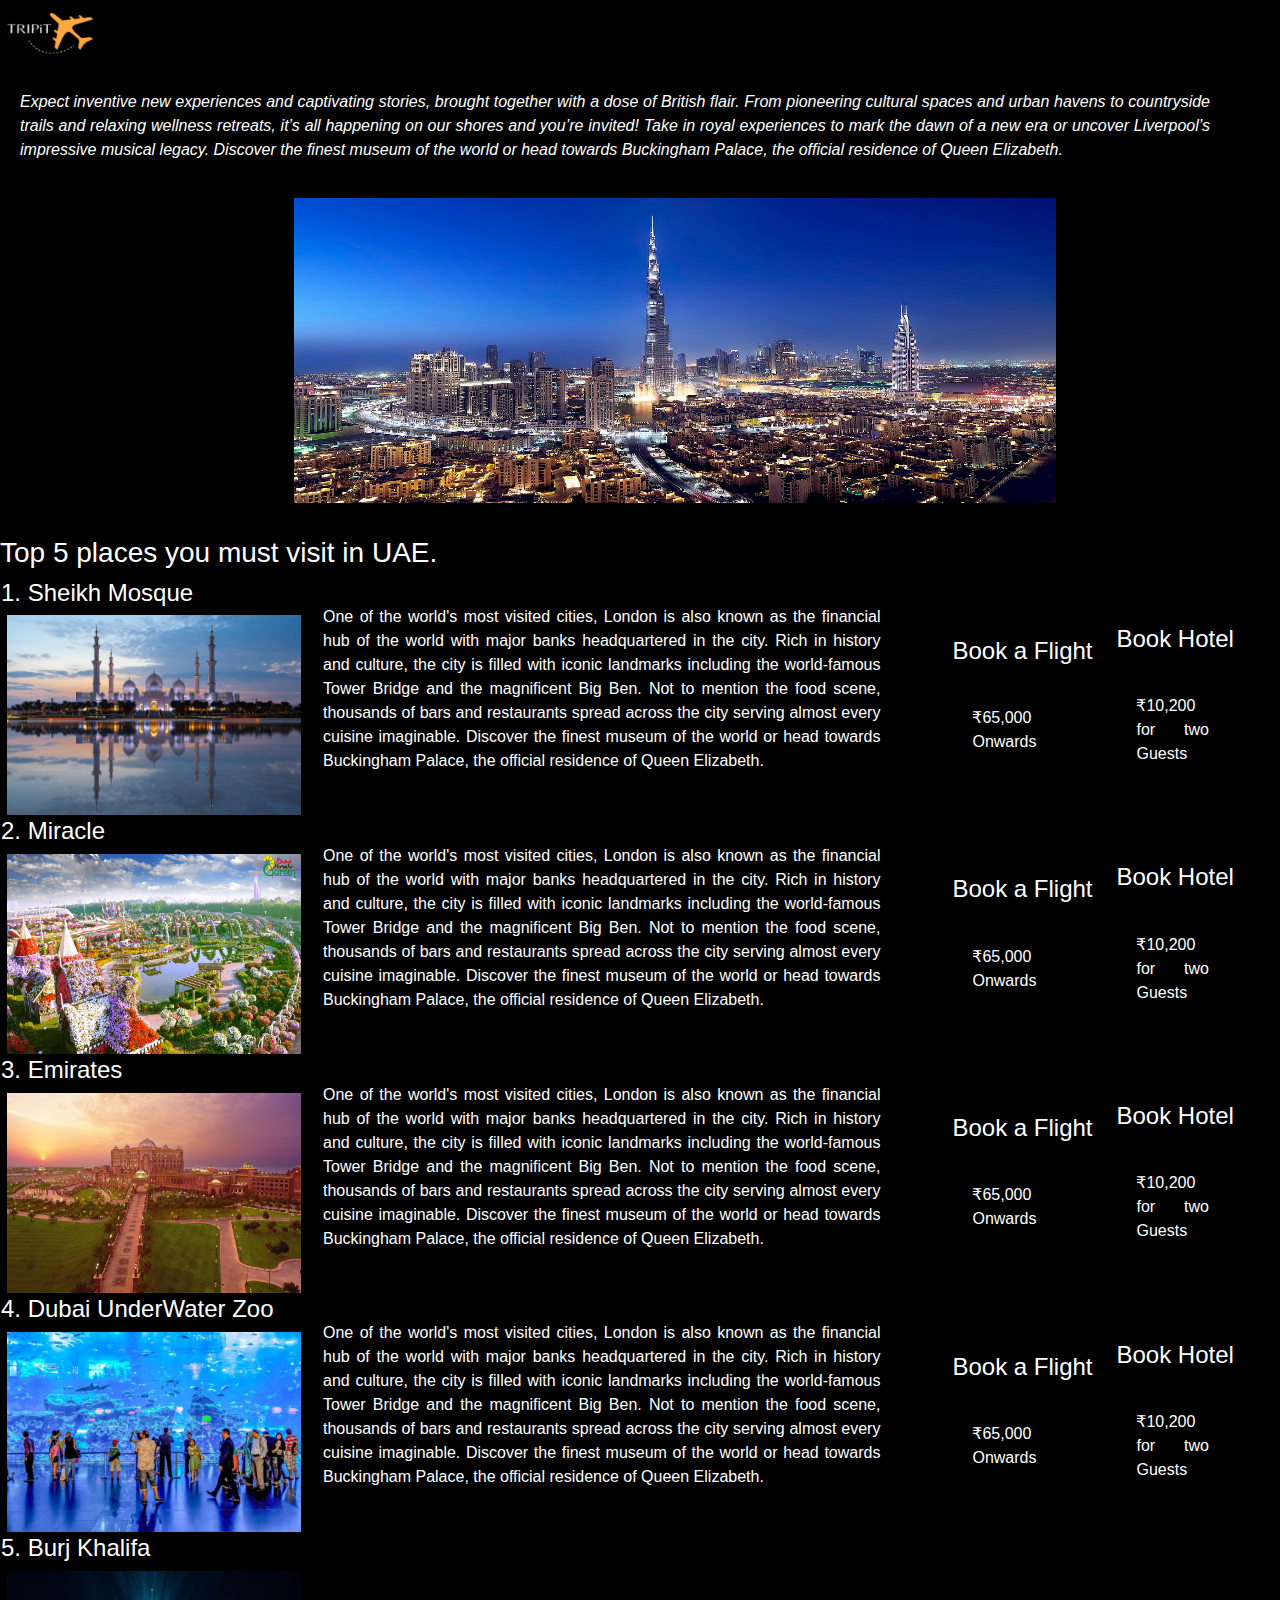
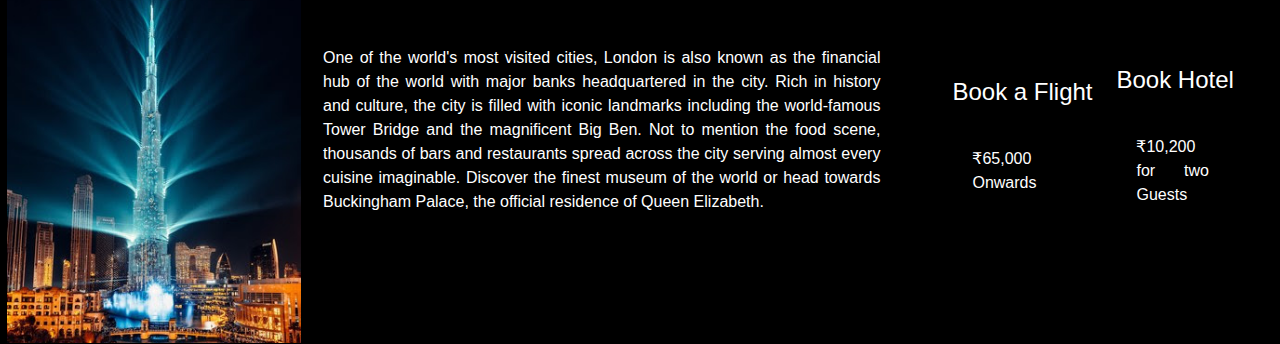
<file: uae.html>
<!DOCTYPE html>
<html lang="en">
<head style="background-color: black;">
    <meta charset="UTF-8">
    <meta http-equiv="X-UA-Compatible" content="IE=edge">
    <meta name="viewport" content="width=device-width, initial-scale=1.0">
    <title>UAE</title>
    <link rel="stylesheet" href="https://stackpath.bootstrapcdn.com/bootstrap/4.3.1/css/bootstrap.min.css">
    <link rel="stylesheet" href="india.css">
    <link rel="stylesheet" href="https://cdnjs.cloudflare.com/ajax/libs/font-awesome/6.4.0/css/all.min.css">
</head>
<body style="background-color: black;">
    <img src="TRIPit.jpg.png" alt="" width="100" height="70" >
    <i><p>
        Expect inventive new experiences and captivating stories,
         brought together with a dose of British flair. 
         From pioneering cultural spaces and urban havens to countryside 
         trails and relaxing wellness retreats, it’s all
          happening on our shores and you’re invited!
Take in royal experiences to mark the dawn of a new era or uncover Liverpool’s impressive musical legacy. 
Discover the finest museum of the world or head towards Buckingham Palace, the official residence of Queen Elizabeth.
    </p> </i>
    
    <img src="uae.jpeg" alt="" width="800" height="305" style="padding-left: 3%; margin-left: 20%;">
    <hr>
    
    <h3>Top 5 places you must visit in UAE.</h3>
    
    <div class="hey">
        <table> <tr> <td>
    <h4>1. Sheikh Mosque</h4>
    <img src="sheikh-mosque.jpg" alt="" width="300" height="200" style="padding-left: 2%;">
    <td>
        <p class="uk">
            One of the world's most visited cities, 
            London is also known as the financial hub of the
             world with major banks headquartered in the city. 
             Rich in history and culture, the city is filled with iconic landmarks including
              the world-famous Tower Bridge and the magnificent Big Ben. Not to mention the food scene,
               thousands of bars and restaurants spread across the city serving almost every cuisine imaginable.
                Discover the finest museum of the world or head towards Buckingham Palace, the official residence of Queen Elizabeth.
        
        </p>
    </td>
    <div>
        <td> 
            <h4 style="padding-top:  20%;">Book a Flight</h4>
            <p style="padding-top:  20%;">₹65,000 Onwards</p>
        </td>
    </div> 
    <div>
        <td>
            <h4 style="padding-top:  20%;">Book Hotel</h4>
            <p style="padding-top:  20%;">₹10,200 for two Guests</p>
        </td>
    </div>

</tr>
</table>
<table> <tr> <td>
    <h4>2. Miracle</h4>
    <img src="miracle.jpg" alt="" width="300" height="200" style="padding-left: 2%;">
    <td>
        <p>
            One of the world's most visited cities, 
            London is also known as the financial hub of the
             world with major banks headquartered in the city. 
             Rich in history and culture, the city is filled with iconic landmarks including
              the world-famous Tower Bridge and the magnificent Big Ben. Not to mention the food scene,
               thousands of bars and restaurants spread across the city serving almost every cuisine imaginable.
                Discover the finest museum of the world or head towards Buckingham Palace, the official residence of Queen Elizabeth.
        
        </p>
    </td>
    <div>
        <td> 
            <h4 style="padding-top:  20%;">Book a Flight</h4>
            <p style="padding-top:  20%;">₹65,000 Onwards</p>
        </td>
    </div> 
    <div>
        <td>
            <h4 style="padding-top:  20%;">Book Hotel</h4>
            <p style="padding-top:  20%;">₹10,200 for two Guests</p>
        </td>
    </div>

</tr>
</table>
<table> <tr> <td>
    <h4>3. Emirates</h4>
    <img src="emirates.jpg" alt="" width="300" height="200" style="padding-left: 2%;">
    <td>
        <p>
            One of the world's most visited cities, 
            London is also known as the financial hub of the
             world with major banks headquartered in the city. 
             Rich in history and culture, the city is filled with iconic landmarks including
              the world-famous Tower Bridge and the magnificent Big Ben. Not to mention the food scene,
               thousands of bars and restaurants spread across the city serving almost every cuisine imaginable.
                Discover the finest museum of the world or head towards Buckingham Palace, the official residence of Queen Elizabeth.
        
        </p>
    </td>
    <div>
        <td> 
            <h4 style="padding-top:  20%;">Book a Flight</h4>
            <p style="padding-top:  20%;">₹65,000 Onwards</p>
        </td>
    </div> 
    <div>
        <td>
            <h4 style="padding-top:  20%;">Book Hotel</h4>
            <p style="padding-top:  20%;">₹10,200 for two Guests</p>
        </td>
    </div>

</tr>
</table>
<table> <tr> <td>
    <h4>4. Dubai UnderWater Zoo</h4>
    <img src="dubai-underwater-zoo.jpg" alt="" width="300" height="200" style="padding-left: 2%;">
    <td>
        <p>
            One of the world's most visited cities, 
            London is also known as the financial hub of the
             world with major banks headquartered in the city. 
             Rich in history and culture, the city is filled with iconic landmarks including
              the world-famous Tower Bridge and the magnificent Big Ben. Not to mention the food scene,
               thousands of bars and restaurants spread across the city serving almost every cuisine imaginable.
                Discover the finest museum of the world or head towards Buckingham Palace, the official residence of Queen Elizabeth.
        
        </p>
    </td>


    <div>
        <td> 
            <h4 style="padding-top:  20%;">Book a Flight</h4>
            <p style="padding-top:  20%;">₹65,000 Onwards</p>
        </td>
    </div> 
    <div>
        <td>
            <h4 style="padding-top:  20%;">Book Hotel</h4>
            <p style="padding-top:  20%;">₹10,200 for two Guests</p>
        </td>
    </div>


</tr>
</table>
<table> <tr> <td>
    <h4>5. Burj Khalifa</h4>
    <img src="burj.jpg" alt="" width="300" style="padding-left: 2%;">
    <td>
        <p>
            One of the world's most visited cities, 
            London is also known as the financial hub of the
             world with major banks headquartered in the city. 
             Rich in history and culture, the city is filled with iconic landmarks including
              the world-famous Tower Bridge and the magnificent Big Ben. Not to mention the food scene,
               thousands of bars and restaurants spread across the city serving almost every cuisine imaginable.
                Discover the finest museum of the world or head towards Buckingham Palace, the official residence of Queen Elizabeth.
        
        </p>
    </td>
    <div>
        <td> 
            <h4 style="padding-top:  20%;">Book a Flight</h4>
            <p style="padding-top:  20%;">₹65,000 Onwards</p>
        </td>
    </div> 
    <div>
        <td>
            <h4 style="padding-top:  20%;">Book Hotel</h4>
            <p style="padding-top:  20%;">₹10,200 for two Guests</p>
        </td>
    </div>

</tr>
</table>
</div>

</body>
</html>
</file>
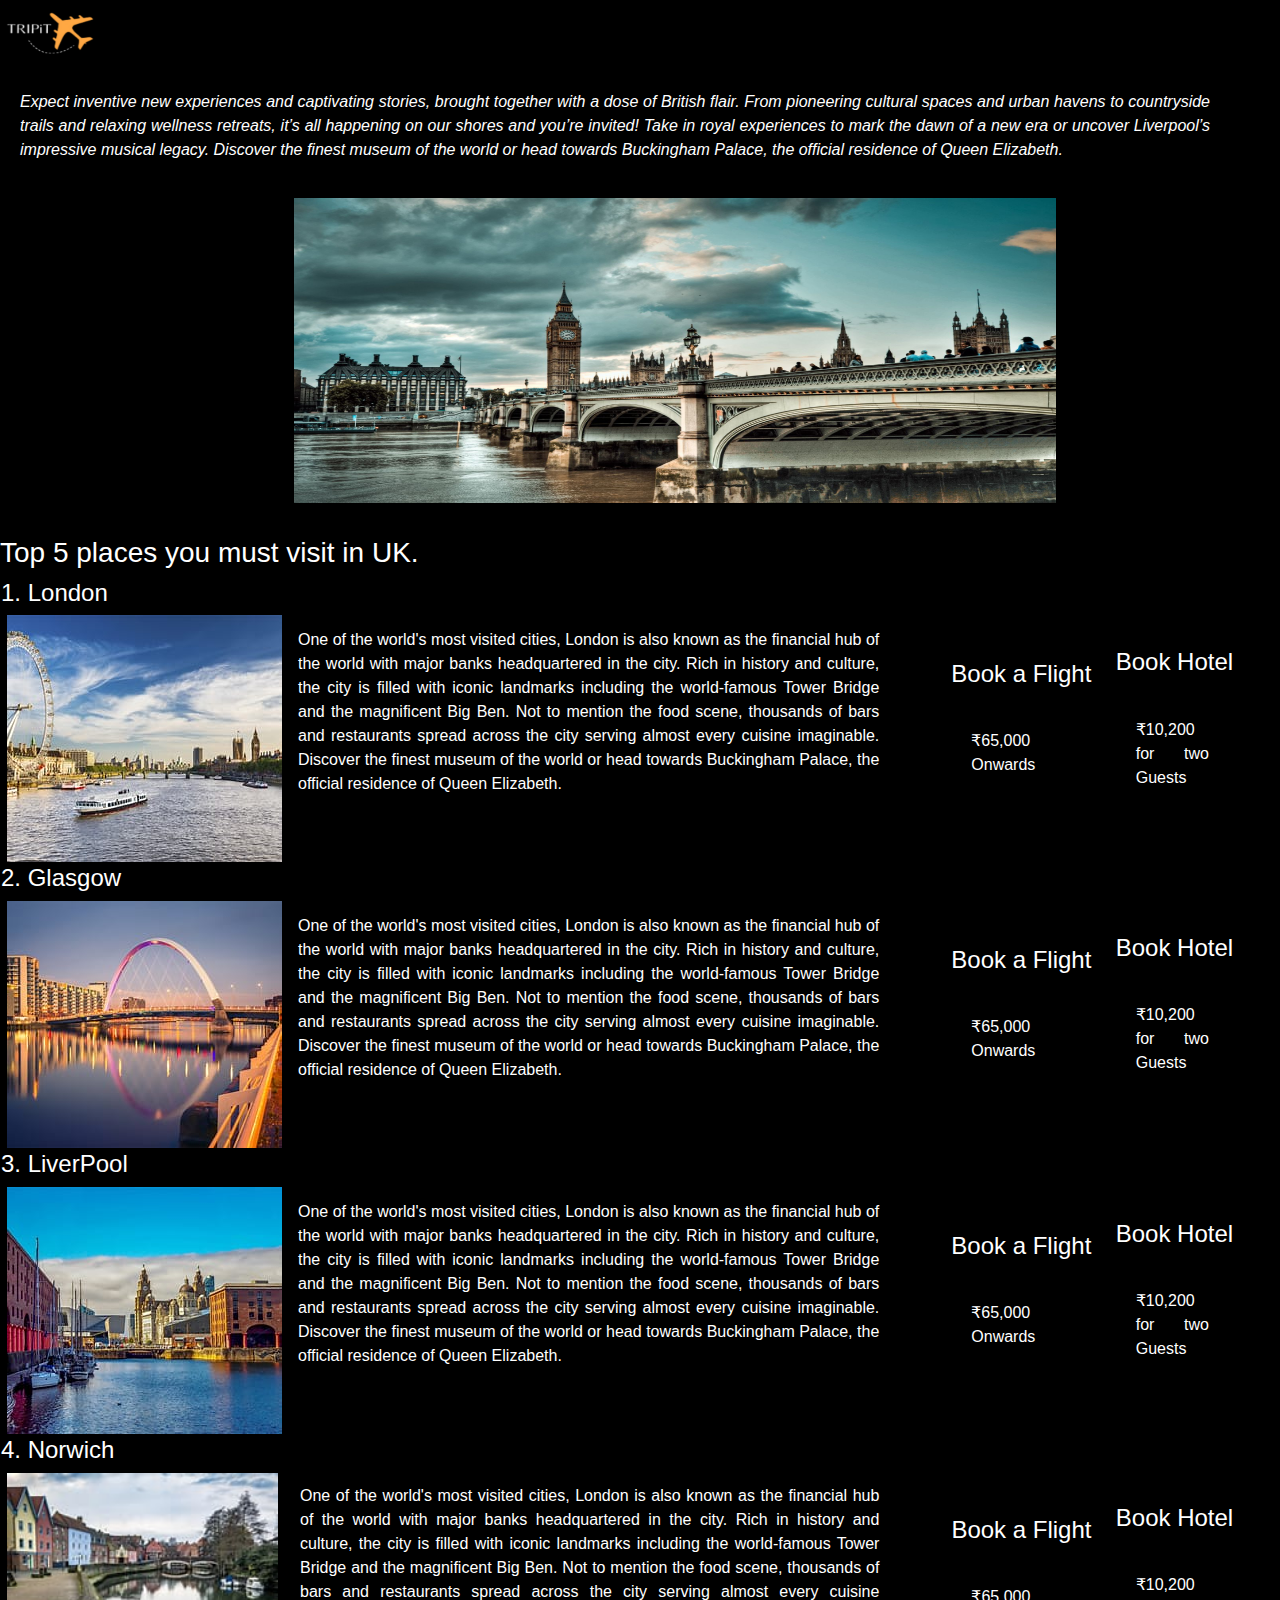
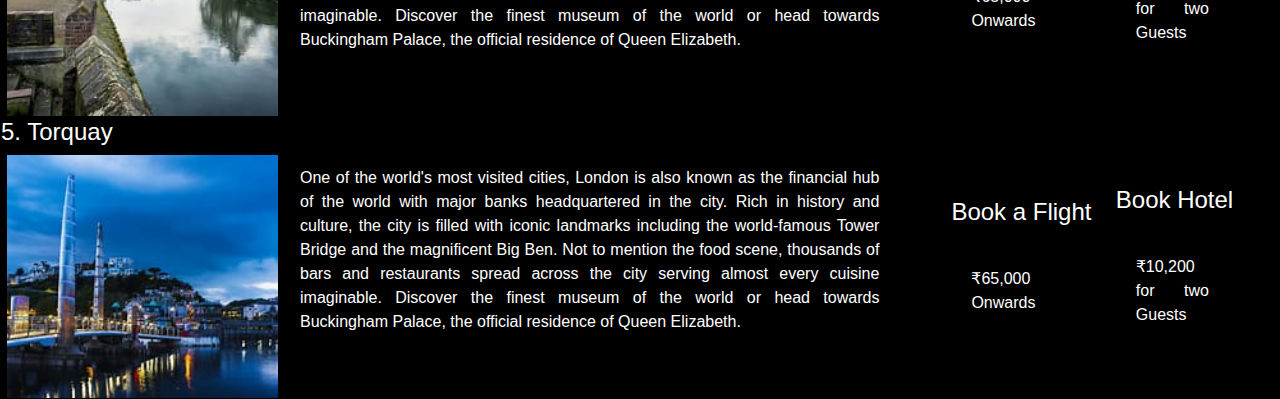
<file: uk.html>
<!DOCTYPE html>
<html lang="en">
<head style="background-color: black;">
    <meta charset="UTF-8">
    <meta http-equiv="X-UA-Compatible" content="IE=edge">
    <meta name="viewport" content="width=device-width, initial-scale=1.0">
    <title>UK</title>
    <link rel="stylesheet" href="https://stackpath.bootstrapcdn.com/bootstrap/4.3.1/css/bootstrap.min.css">
    <link rel="stylesheet" href="india.css">
    <link rel="stylesheet" href="https://cdnjs.cloudflare.com/ajax/libs/font-awesome/6.4.0/css/all.min.css">
</head>
<body style="background-color: black;">
    <img src="TRIPit.jpg.png" alt="" width="100" height="70" >
    <i><p>
        Expect inventive new experiences and captivating stories,
         brought together with a dose of British flair. 
         From pioneering cultural spaces and urban havens to countryside 
         trails and relaxing wellness retreats, it’s all
          happening on our shores and you’re invited!
Take in royal experiences to mark the dawn of a new era or uncover Liverpool’s impressive musical legacy. 
Discover the finest museum of the world or head towards Buckingham Palace, the official residence of Queen Elizabeth.
    </p> </i>
    
    <img src="uk.jpg" alt="" width="800" height="305" style="padding-left: 3%; margin-left: 20%;">
    <hr>
    
    <h3>Top 5 places you must visit in UK.</h3>
    
    <div class="hey">
        <table> <tr> <td>
    <h4>1. London</h4>
    <img src="london.jpeg" alt="" style="padding-left: 2%;">
    <td>
        <p class="uk">
            One of the world's most visited cities, 
            London is also known as the financial hub of the
             world with major banks headquartered in the city. 
             Rich in history and culture, the city is filled with iconic landmarks including
              the world-famous Tower Bridge and the magnificent Big Ben. Not to mention the food scene,
               thousands of bars and restaurants spread across the city serving almost every cuisine imaginable.
                Discover the finest museum of the world or head towards Buckingham Palace, the official residence of Queen Elizabeth.
        
        </p>
    </td>
    <div>
        <td> 
            <h4 style="padding-top:  20%;">Book a Flight</h4>
            <p style="padding-top:  20%;">₹65,000 Onwards</p>
        </td>
    </div> 
    <div>
        <td>
            <h4 style="padding-top:  20%;">Book Hotel</h4>
            <p style="padding-top:  20%;">₹10,200 for two Guests</p>
        </td>
    </div>

</tr>
</table>
<table> <tr> <td>
    <h4>2. Glasgow</h4>
    <img src="glasgow.jpeg" alt="" style="padding-left: 2%;">
    <td>
        <p>
            One of the world's most visited cities, 
            London is also known as the financial hub of the
             world with major banks headquartered in the city. 
             Rich in history and culture, the city is filled with iconic landmarks including
              the world-famous Tower Bridge and the magnificent Big Ben. Not to mention the food scene,
               thousands of bars and restaurants spread across the city serving almost every cuisine imaginable.
                Discover the finest museum of the world or head towards Buckingham Palace, the official residence of Queen Elizabeth.
        
        </p>
    </td>
    <div>
        <td> 
            <h4 style="padding-top:  20%;">Book a Flight</h4>
            <p style="padding-top:  20%;">₹65,000 Onwards</p>
        </td>
    </div> 
    <div>
        <td>
            <h4 style="padding-top:  20%;">Book Hotel</h4>
            <p style="padding-top:  20%;">₹10,200 for two Guests</p>
        </td>
    </div>

</tr>
</table>
<table> <tr> <td>
    <h4>3. LiverPool</h4>
    <img src="liverpool.jpeg" alt="" style="padding-left: 2%;">
    <td>
        <p>
            One of the world's most visited cities, 
            London is also known as the financial hub of the
             world with major banks headquartered in the city. 
             Rich in history and culture, the city is filled with iconic landmarks including
              the world-famous Tower Bridge and the magnificent Big Ben. Not to mention the food scene,
               thousands of bars and restaurants spread across the city serving almost every cuisine imaginable.
                Discover the finest museum of the world or head towards Buckingham Palace, the official residence of Queen Elizabeth.
        
        </p>
    </td>
    <div>
        <td> 
            <h4 style="padding-top:  20%;">Book a Flight</h4>
            <p style="padding-top:  20%;">₹65,000 Onwards</p>
        </td>
    </div> 
    <div>
        <td>
            <h4 style="padding-top:  20%;">Book Hotel</h4>
            <p style="padding-top:  20%;">₹10,200 for two Guests</p>
        </td>
    </div>

</tr>
</table>
<table> <tr> <td>
    <h4>4. Norwich</h4>
    <img src="norwich.jpeg" alt="" width="277" style="padding-left: 2%;">
    <td>
        <p>
            One of the world's most visited cities, 
            London is also known as the financial hub of the
             world with major banks headquartered in the city. 
             Rich in history and culture, the city is filled with iconic landmarks including
              the world-famous Tower Bridge and the magnificent Big Ben. Not to mention the food scene,
               thousands of bars and restaurants spread across the city serving almost every cuisine imaginable.
                Discover the finest museum of the world or head towards Buckingham Palace, the official residence of Queen Elizabeth.
        
        </p>
    </td>


    <div>
        <td> 
            <h4 style="padding-top:  20%;">Book a Flight</h4>
            <p style="padding-top:  20%;">₹65,000 Onwards</p>
        </td>
    </div> 
    <div>
        <td>
            <h4 style="padding-top:  20%;">Book Hotel</h4>
            <p style="padding-top:  20%;">₹10,200 for two Guests</p>
        </td>
    </div>


</tr>
</table>
<table> <tr> <td>
    <h4>5. Torquay</h4>
    <img src="torquay.jpeg" alt="" width="277" style="padding-left: 2%;">
    <td>
        <p>
            One of the world's most visited cities, 
            London is also known as the financial hub of the
             world with major banks headquartered in the city. 
             Rich in history and culture, the city is filled with iconic landmarks including
              the world-famous Tower Bridge and the magnificent Big Ben. Not to mention the food scene,
               thousands of bars and restaurants spread across the city serving almost every cuisine imaginable.
                Discover the finest museum of the world or head towards Buckingham Palace, the official residence of Queen Elizabeth.
        
        </p>
    </td>
    <div>
        <td> 
            <h4 style="padding-top:  20%;">Book a Flight</h4>
            <p style="padding-top:  20%;">₹65,000 Onwards</p>
        </td>
    </div> 
    <div>
        <td>
            <h4 style="padding-top:  20%;">Book Hotel</h4>
            <p style="padding-top:  20%;">₹10,200 for two Guests</p>
        </td>
    </div>

</tr>
</table>
</div>

</body>
</html>
</file>
<file: india.css>
*{
    color: white;
    background-color: black;
}
img{
    background-color: black;
}
p
{
    padding: 20px;
    text-align: justify;
    margin-right: 50px;
}
</file>
<file: reg.css>
*{
    padding: 0;
    margin: 0;
}
body{
    background-color: cornsilk;
    background-image: url("tour1.jpg");
    padding-top: 100px;
    
    font-size: 16px;
    background-size: 100%;
}

.form-control{
    border: 0 !important;
    border-radius: 30px !important;
    margin: 2px;
    box-shadow: none !important;
}
.name{
    color: white;
}
fieldset {
    display: block;
    margin-left: 2px;
    margin-right: 2px;
    padding-top: 0.35em;
    padding-bottom: 0.625em;
    padding-left: 0.75em;
    padding-right: 0.75em;
    border: 2px groove (internal value);
  }
input{
    background: transparent;
}
h2{
    margin-left: 5%;
    color: antiquewhite;
    padding-bottom: 20px;
    font-size: 40px;
}
img{
    border: 0px;
}
</file>
